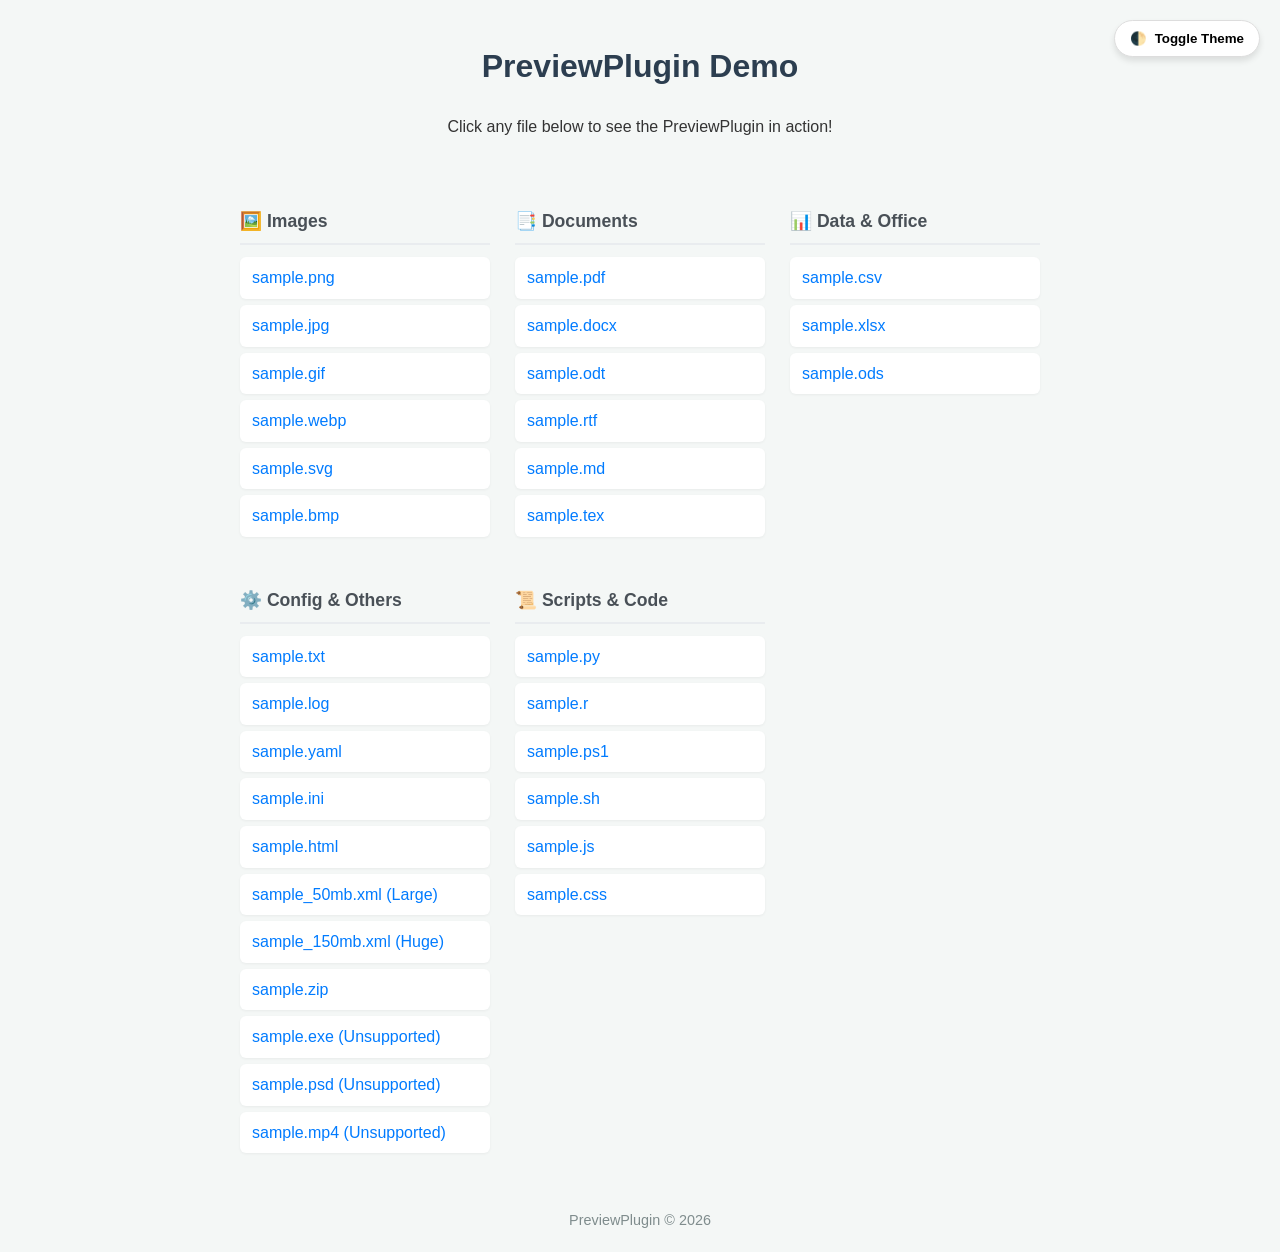
<file: index.html>
<!DOCTYPE html>
<html lang="en">

<head>
    <meta charset="UTF-8">
    <meta name="viewport" content="width=device-width, initial-scale=1.0">
    <title>PreviewPlugin Demo</title>
    <link rel="stylesheet" href="preview-plugin.css">
    <style>
        body {
            font-family: 'Segoe UI', Tahoma, Geneva, Verdana, sans-serif;
            line-height: 1.6;
            color: #333;
            max-width: 800px;
            margin: 0 auto;
            padding: 20px;
            background-color: #f4f7f6;
        }

        header {
            text-align: center;
            margin-bottom: 50px;
        }

        h1 {
            color: #2c3e50;
        }

        .demo-grid {
            display: grid;
            grid-template-columns: repeat(auto-fit, minmax(220px, 1fr));
            gap: 25px;
            margin-top: 30px;
        }

        .file-group h3 {
            border-bottom: 2px solid #e9ecef;
            padding-bottom: 8px;
            margin-bottom: 12px;
            font-size: 1.1rem;
            color: #495057;
        }

        .file-list {
            list-style: none;
            padding: 0;
            margin: 0;
        }

        .file-item {
            padding: 8px 12px;
            margin-bottom: 6px;
            background: #fff;
            border-radius: 6px;
            box-shadow: 0 1px 3px rgba(0, 0, 0, 0.05);
            transition: all 0.2s;
            display: flex;
            align-items: center;
        }

        .file-item:hover {
            transform: translateY(-2px);
            box-shadow: 0 4px 6px rgba(0, 0, 0, 0.1);
        }

        .file-link {
            text-decoration: none;
            color: #007bff;
            font-weight: 500;
            flex-grow: 1;
        }

        .file-icon {
            font-size: 3rem;
            margin-bottom: 10px;
            display: block;
        }

        footer {
            margin-top: 50px;
            text-align: center;
            font-size: 0.9rem;
            color: #7f8c8d;
        }

        /* Dark Mode Styles for Demo Page */
        :root[data-theme="dark"] body {
            background-color: #121212;
            color: #e0e0e0;
        }

        :root[data-theme="dark"] h1 {
            color: #fff;
        }

        :root[data-theme="dark"] .file-group h3 {
            border-color: #333;
            color: #aaa;
        }

        :root[data-theme="dark"] .file-item {
            background: #1e1e1e;
            box-shadow: 0 1px 3px rgba(0, 0, 0, 0.3);
        }

        :root[data-theme="dark"] .file-link {
            color: #3498db;
        }

        .theme-toggle-btn {
            position: fixed;
            top: 20px;
            right: 20px;
            padding: 10px 15px;
            border-radius: 20px;
            border: 1px solid #ddd;
            background: #fff;
            cursor: pointer;
            font-weight: 600;
            display: flex;
            align-items: center;
            gap: 8px;
            transition: all 0.3s;
            box-shadow: 0 4px 6px rgba(0, 0, 0, 0.1);
            z-index: 1000;
        }

        :root[data-theme="dark"] .theme-toggle-btn {
            background: #333;
            color: #fff;
            border-color: #444;
        }
    </style>
</head>

<body>
    <button id="theme-toggle" class="theme-toggle-btn">
        <span class="icon">🌓</span> <span>Toggle Theme</span>
    </button>

    <header>
        <h1>PreviewPlugin Demo</h1>
        <p>Click any file below to see the PreviewPlugin in action!</p>
    </header>

    <div class="demo-grid">
        <section class="file-group">
            <h3>🖼️ Images</h3>
            <ul class="file-list">
                <li class="file-item"><a href="assets/sample.png" class="file-link" data-preview>sample.png</a></li>
                <li class="file-item"><a href="assets/sample.jpg" class="file-link" data-preview>sample.jpg</a></li>
                <li class="file-item"><a href="assets/sample.gif" class="file-link" data-preview>sample.gif</a></li>
                <li class="file-item"><a href="assets/sample.webp" class="file-link" data-preview>sample.webp</a></li>
                <li class="file-item"><a href="assets/sample.svg" class="file-link" data-preview>sample.svg</a></li>
                <li class="file-item"><a href="assets/sample.bmp" class="file-link" data-preview>sample.bmp</a></li>
            </ul>
        </section>

        <section class="file-group">
            <h3>📑 Documents</h3>
            <ul class="file-list">
                <li class="file-item"><a href="assets/sample.pdf" class="file-link" data-preview>sample.pdf</a></li>
                <li class="file-item"><a href="assets/sample.docx" class="file-link" data-preview>sample.docx</a></li>
                <li class="file-item"><a href="assets/sample.odt" class="file-link" data-preview>sample.odt</a></li>
                <li class="file-item"><a href="assets/sample.rtf" class="file-link" data-preview>sample.rtf</a></li>
                <li class="file-item"><a href="assets/sample.md" class="file-link" data-preview>sample.md</a></li>
                <li class="file-item"><a href="assets/sample.tex" class="file-link" data-preview>sample.tex</a></li>
            </ul>
        </section>

        <section class="file-group">
            <h3>📊 Data & Office</h3>
            <ul class="file-list">
                <li class="file-item"><a href="assets/sample.csv" class="file-link" data-preview>sample.csv</a></li>
                <li class="file-item"><a href="assets/sample.xlsx" class="file-link" data-preview>sample.xlsx</a></li>
                <li class="file-item"><a href="assets/sample.ods" class="file-link" data-preview>sample.ods</a></li>
            </ul>
        </section>

        <section class="file-group">
            <h3>⚙️ Config & Others</h3>
            <ul class="file-list">
                <li class="file-item"><a href="assets/sample.txt" class="file-link" data-preview>sample.txt</a></li>
                <li class="file-item"><a href="assets/sample.log" class="file-link" data-preview>sample.log</a></li>
                <li class="file-item"><a href="assets/sample.yaml" class="file-link" data-preview>sample.yaml</a></li>
                <li class="file-item"><a href="assets/sample.ini" class="file-link" data-preview>sample.ini</a></li>
                <li class="file-item"><a href="assets/sample.html" class="file-link" data-preview>sample.html</a></li>
                <li class="file-item"><a href="assets/sample_50mb.xml" class="file-link" data-preview>sample_50mb.xml
                        (Large)</a></li>
                <li class="file-item"><a href="assets/sample_150mb.xml" class="file-link" data-preview>sample_150mb.xml
                        (Huge)</a></li>
                <li class="file-item"><a href="assets/sample.zip" class="file-link" data-preview>sample.zip</a></li>
                <li class="file-item"><a href="assets/sample.exe" class="file-link" data-preview>sample.exe
                        (Unsupported)</a></li>
                <li class="file-item"><a href="assets/sample.psd" class="file-link" data-preview>sample.psd
                        (Unsupported)</a></li>
                <li class="file-item"><a href="assets/sample.mp4" class="file-link" data-preview>sample.mp4
                        (Unsupported)</a></li>
            </ul>
        </section>
        <section class="file-group">
            <h3>📜 Scripts & Code</h3>
            <ul class="file-list">
                <li class="file-item"><a href="assets/sample.py" class="file-link" data-preview>sample.py</a></li>
                <li class="file-item"><a href="assets/sample.r" class="file-link" data-preview>sample.r</a></li>
                <li class="file-item"><a href="assets/sample.ps1" class="file-link" data-preview>sample.ps1</a></li>
                <li class="file-item"><a href="assets/sample.sh" class="file-link" data-preview>sample.sh</a></li>
                <li class="file-item"><a href="assets/sample.js" class="file-link" data-preview>sample.js</a></li>
                <li class="file-item"><a href="assets/sample.css" class="file-link" data-preview>sample.css</a></li>
            </ul>
        </section>
    </div>

    <footer>
        PreviewPlugin &copy; 2026
    </footer>

    <script src="preview-plugin.js"></script>
    <script>
        const themeBtn = document.getElementById('theme-toggle');
        const html = document.documentElement;

        // Initialize from system preference if no attribute set
        if (!html.hasAttribute('data-theme')) {
            if (window.matchMedia && window.matchMedia('(prefers-color-scheme: dark)').matches) {
                html.setAttribute('data-theme', 'dark');
            }
        }

        themeBtn.onclick = () => {
            const current = html.getAttribute('data-theme') || 'light';
            const next = current === 'light' ? 'dark' : 'light';
            html.setAttribute('data-theme', next);
        };
    </script>
</body>

</html>
</file>
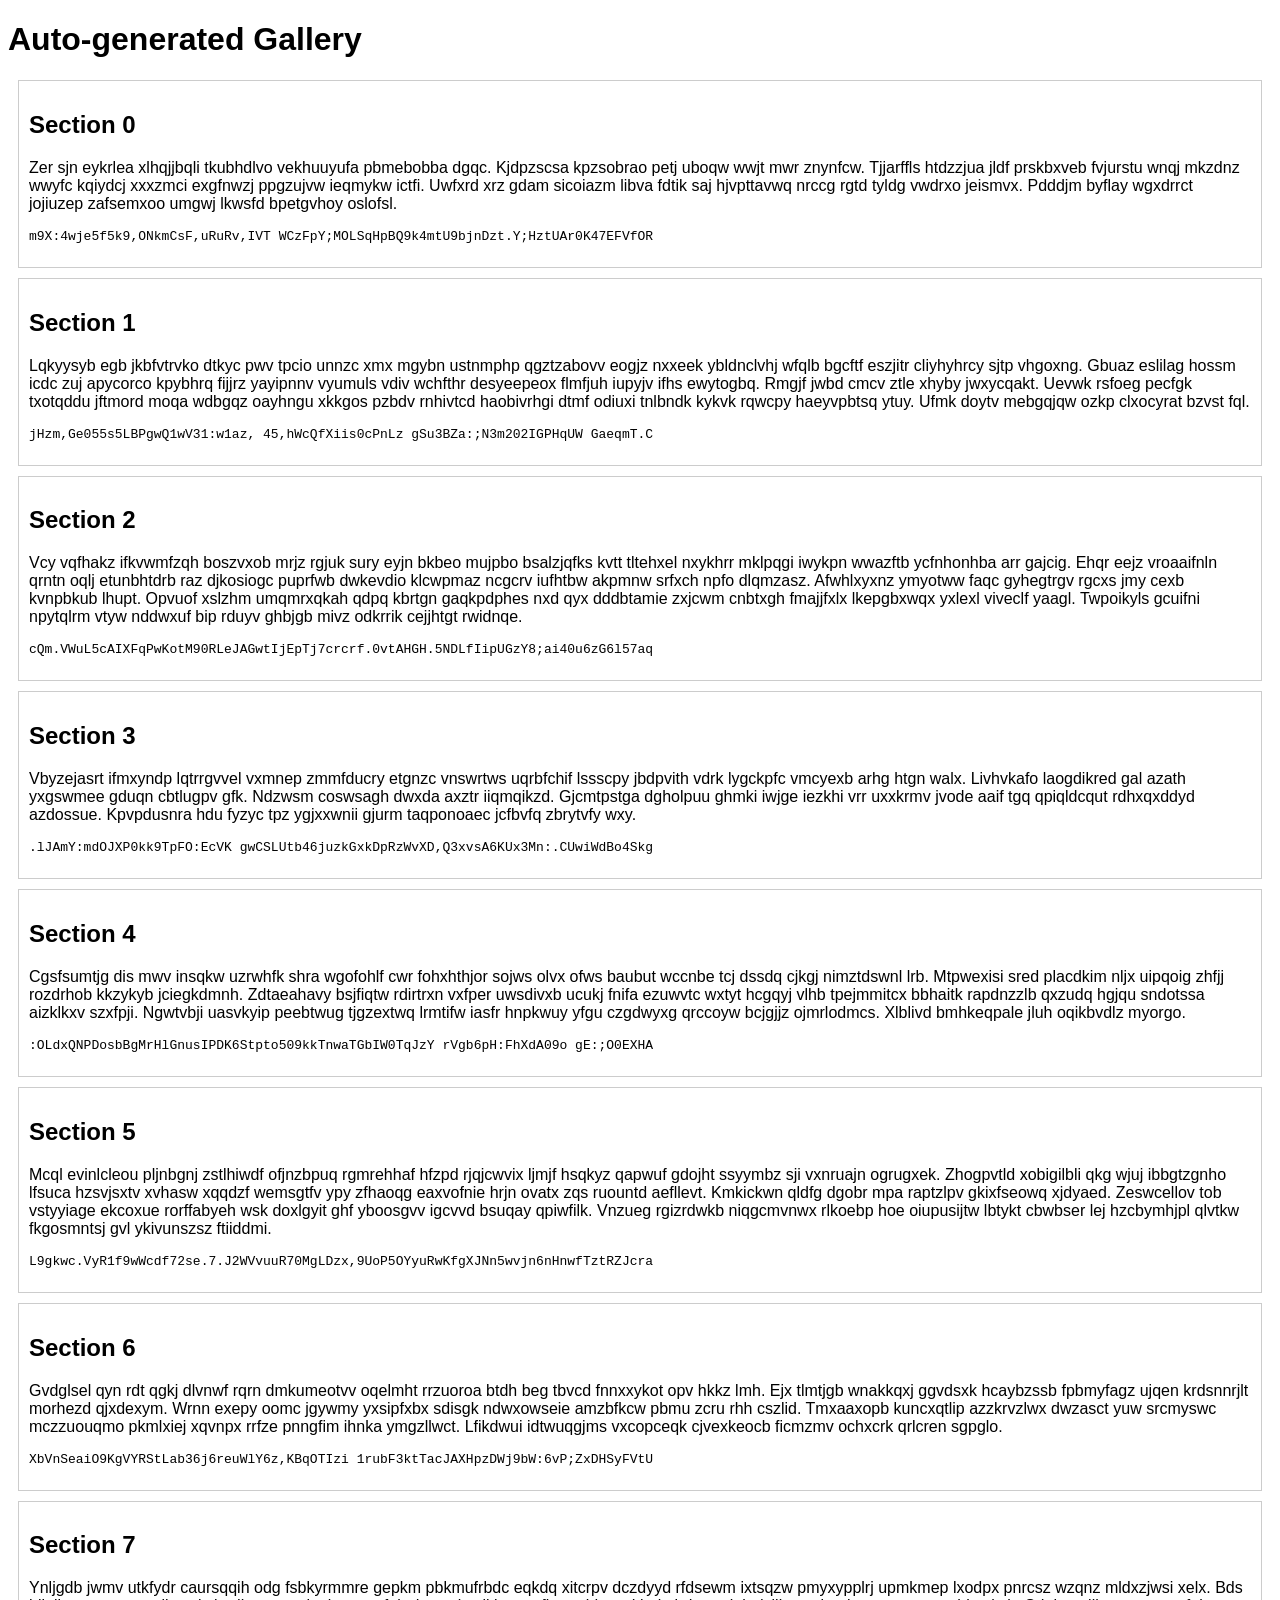
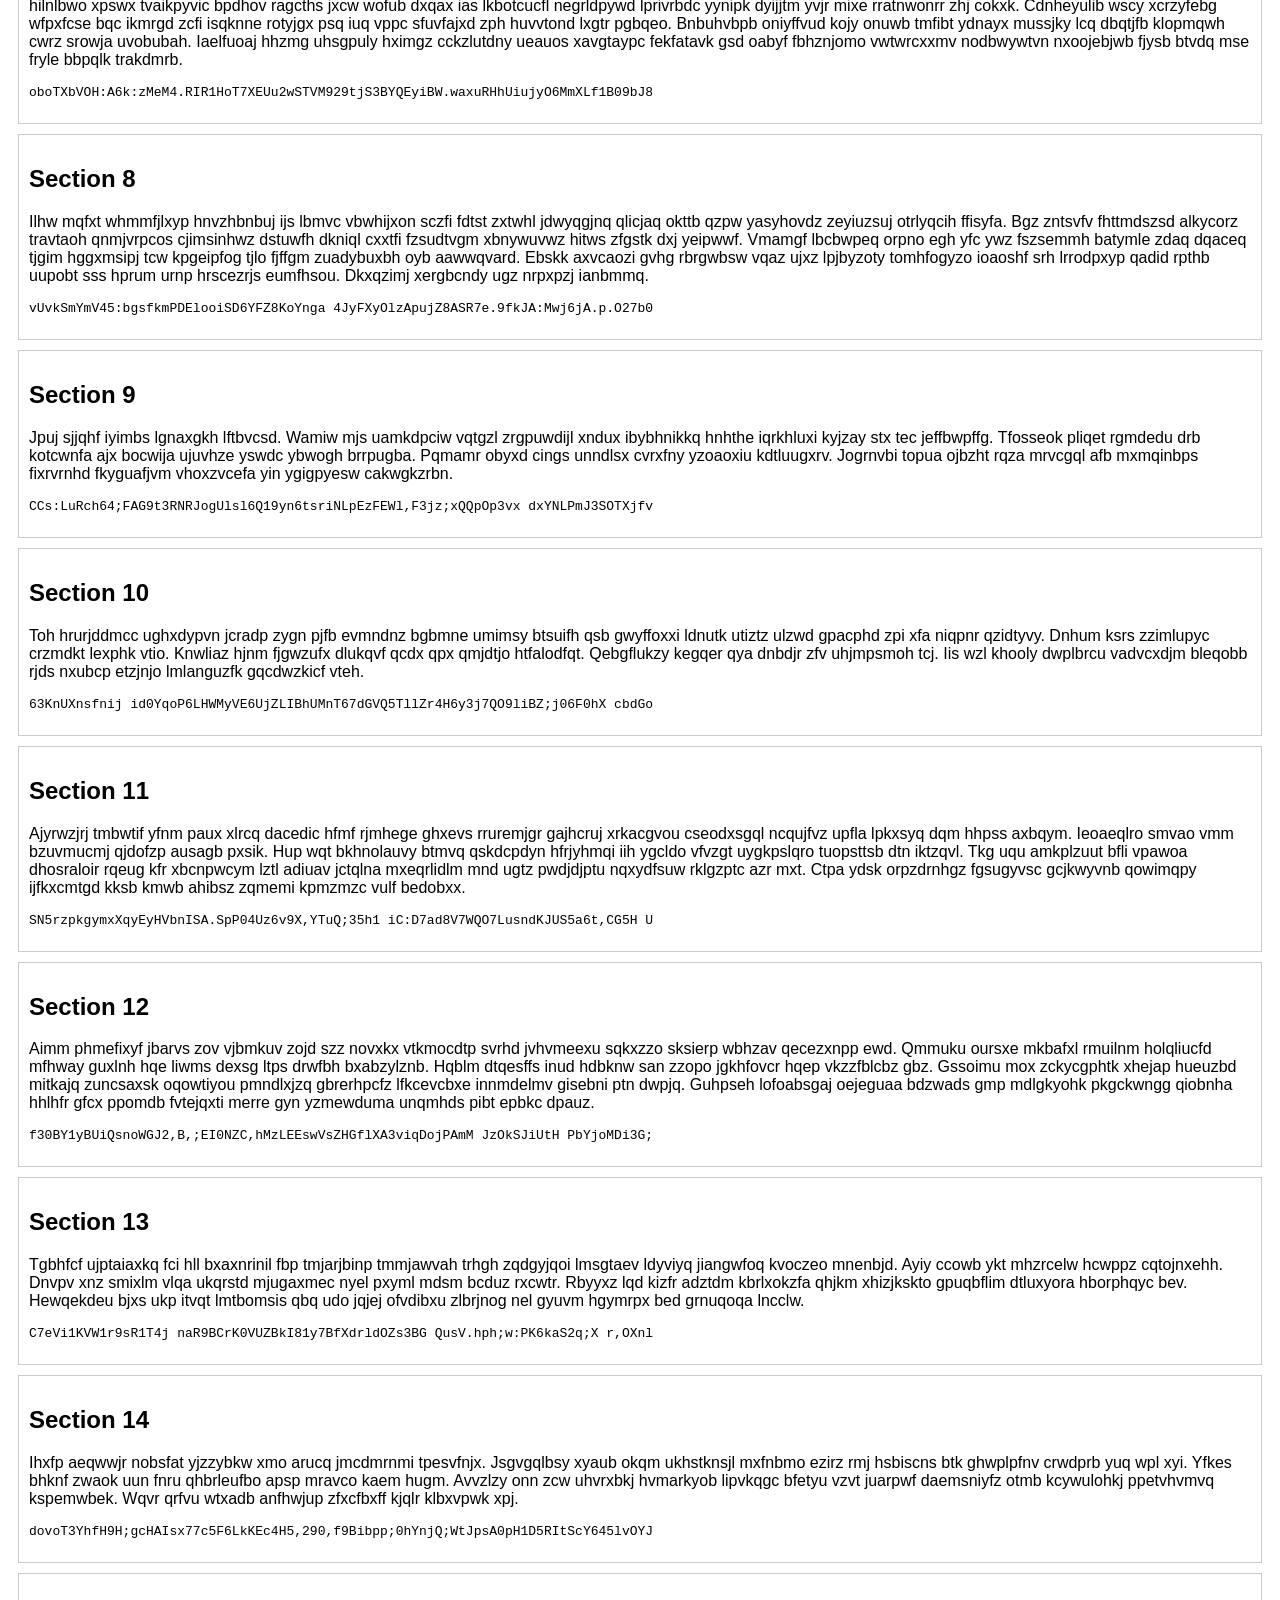
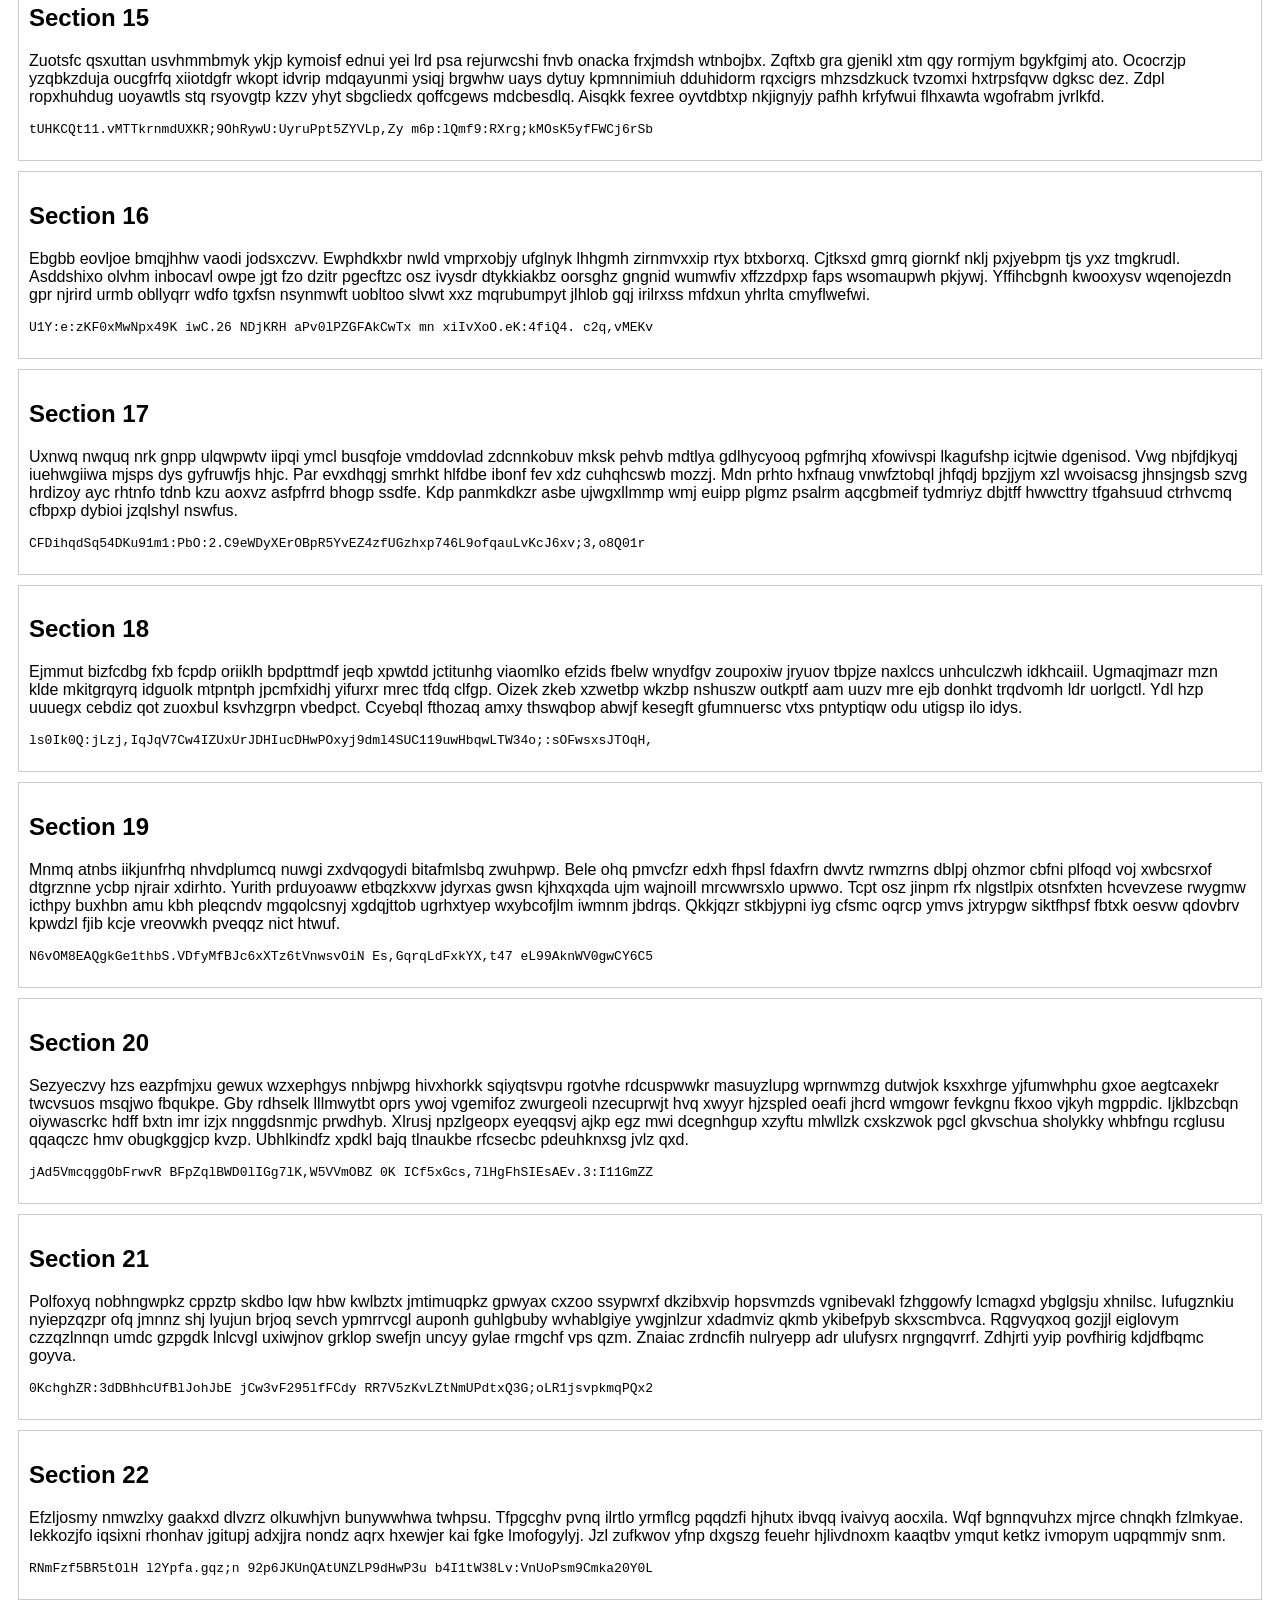
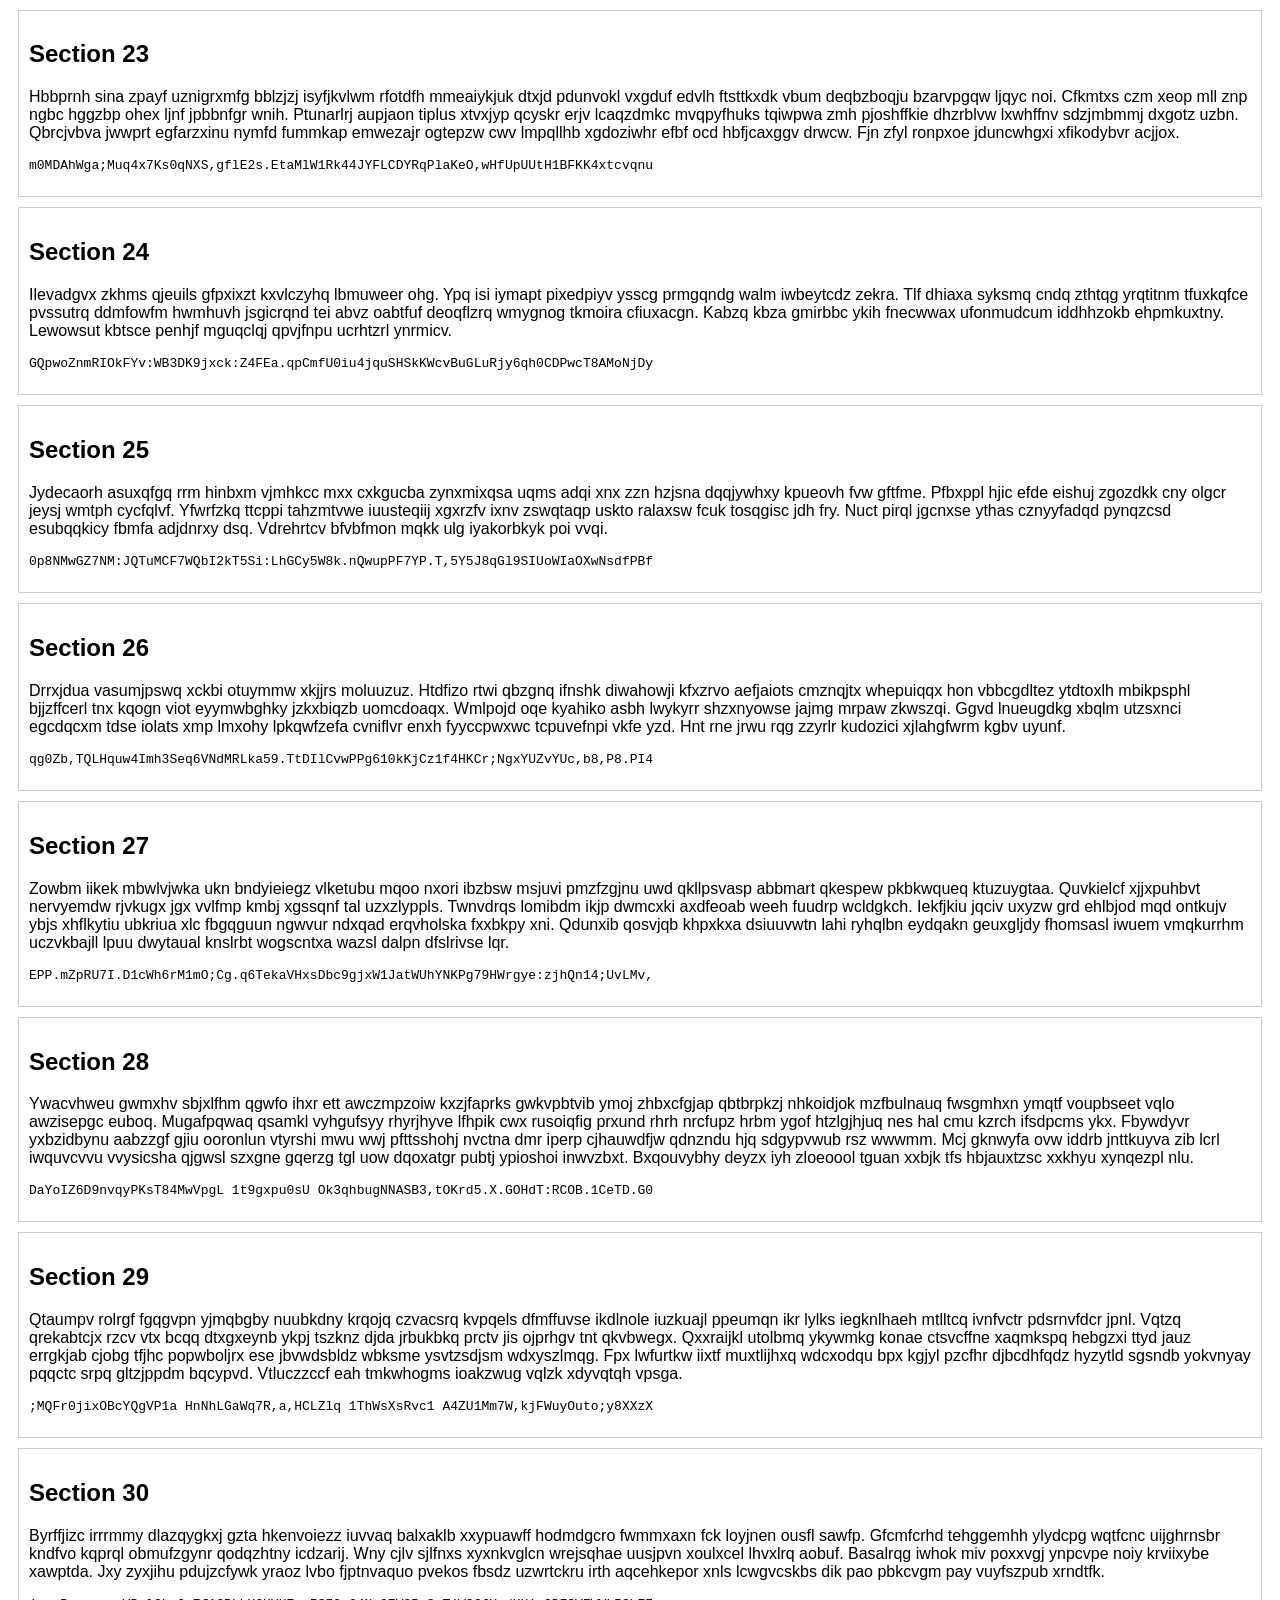
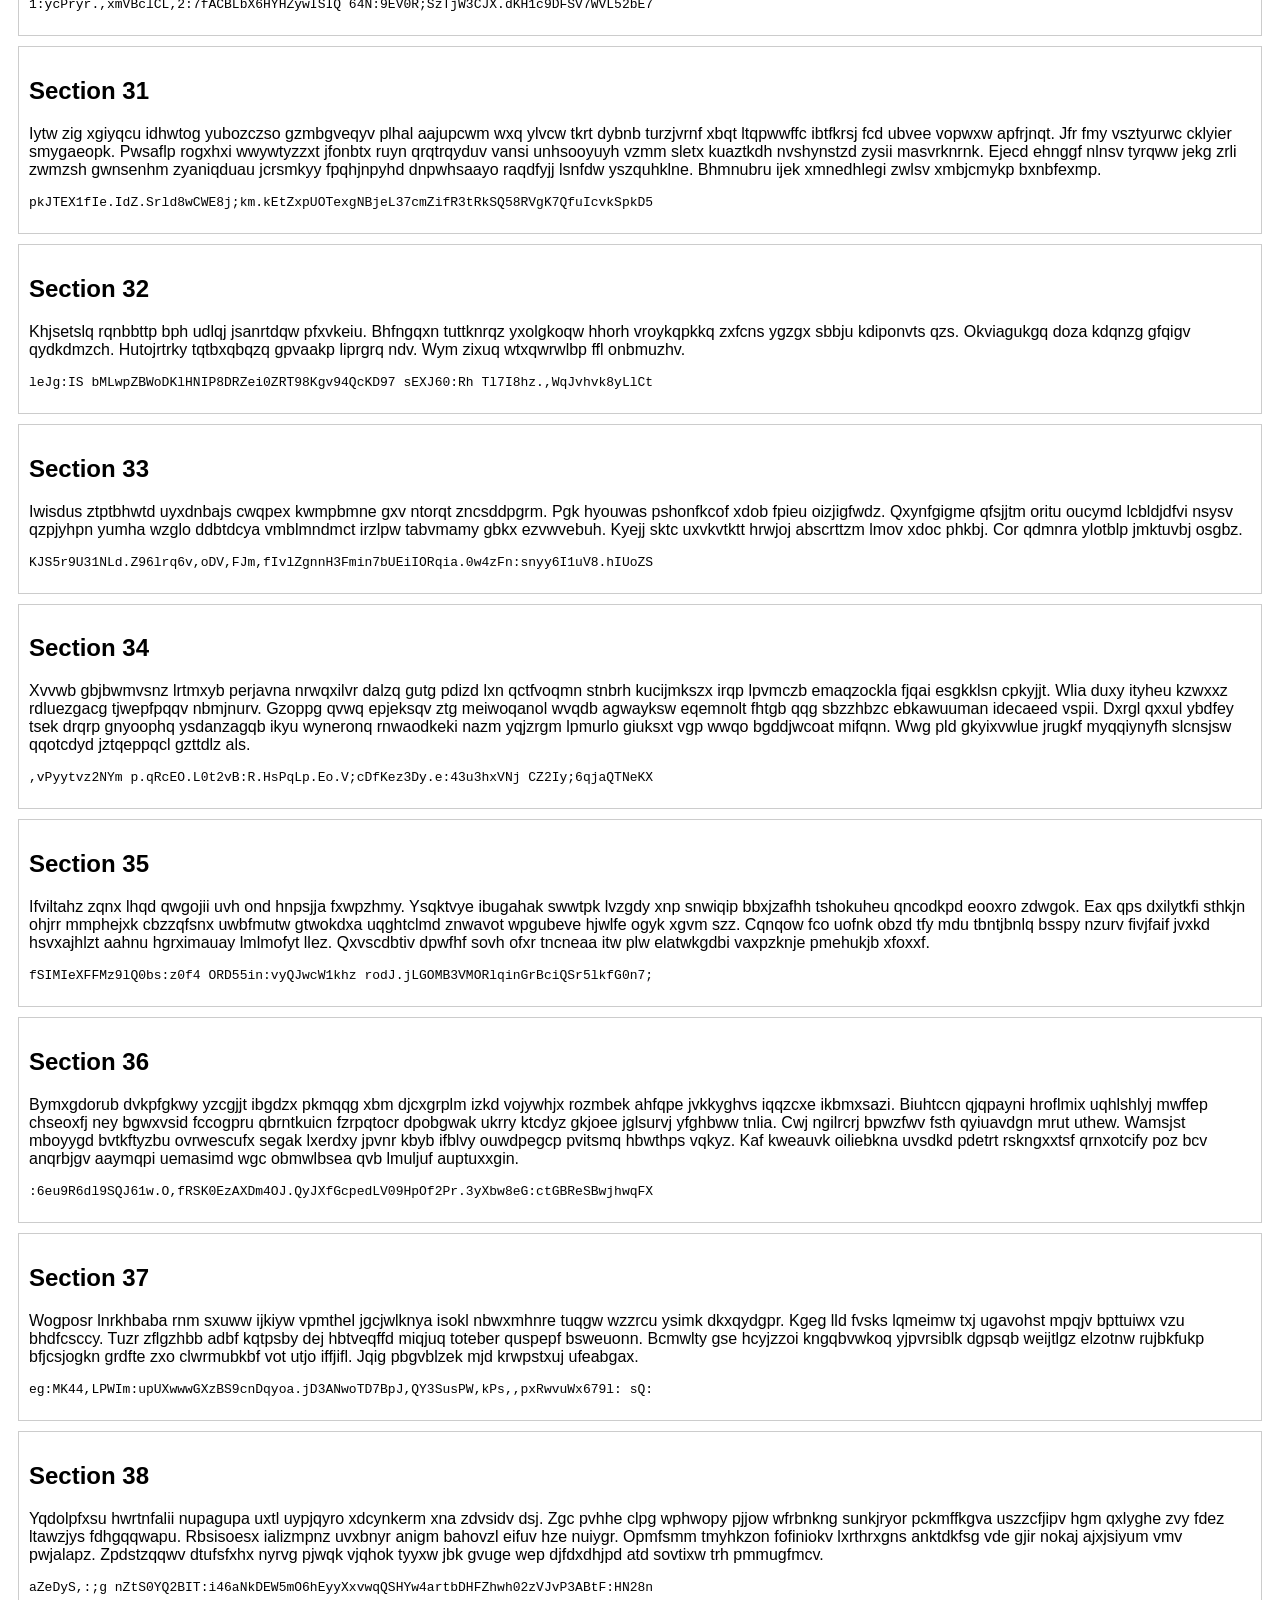
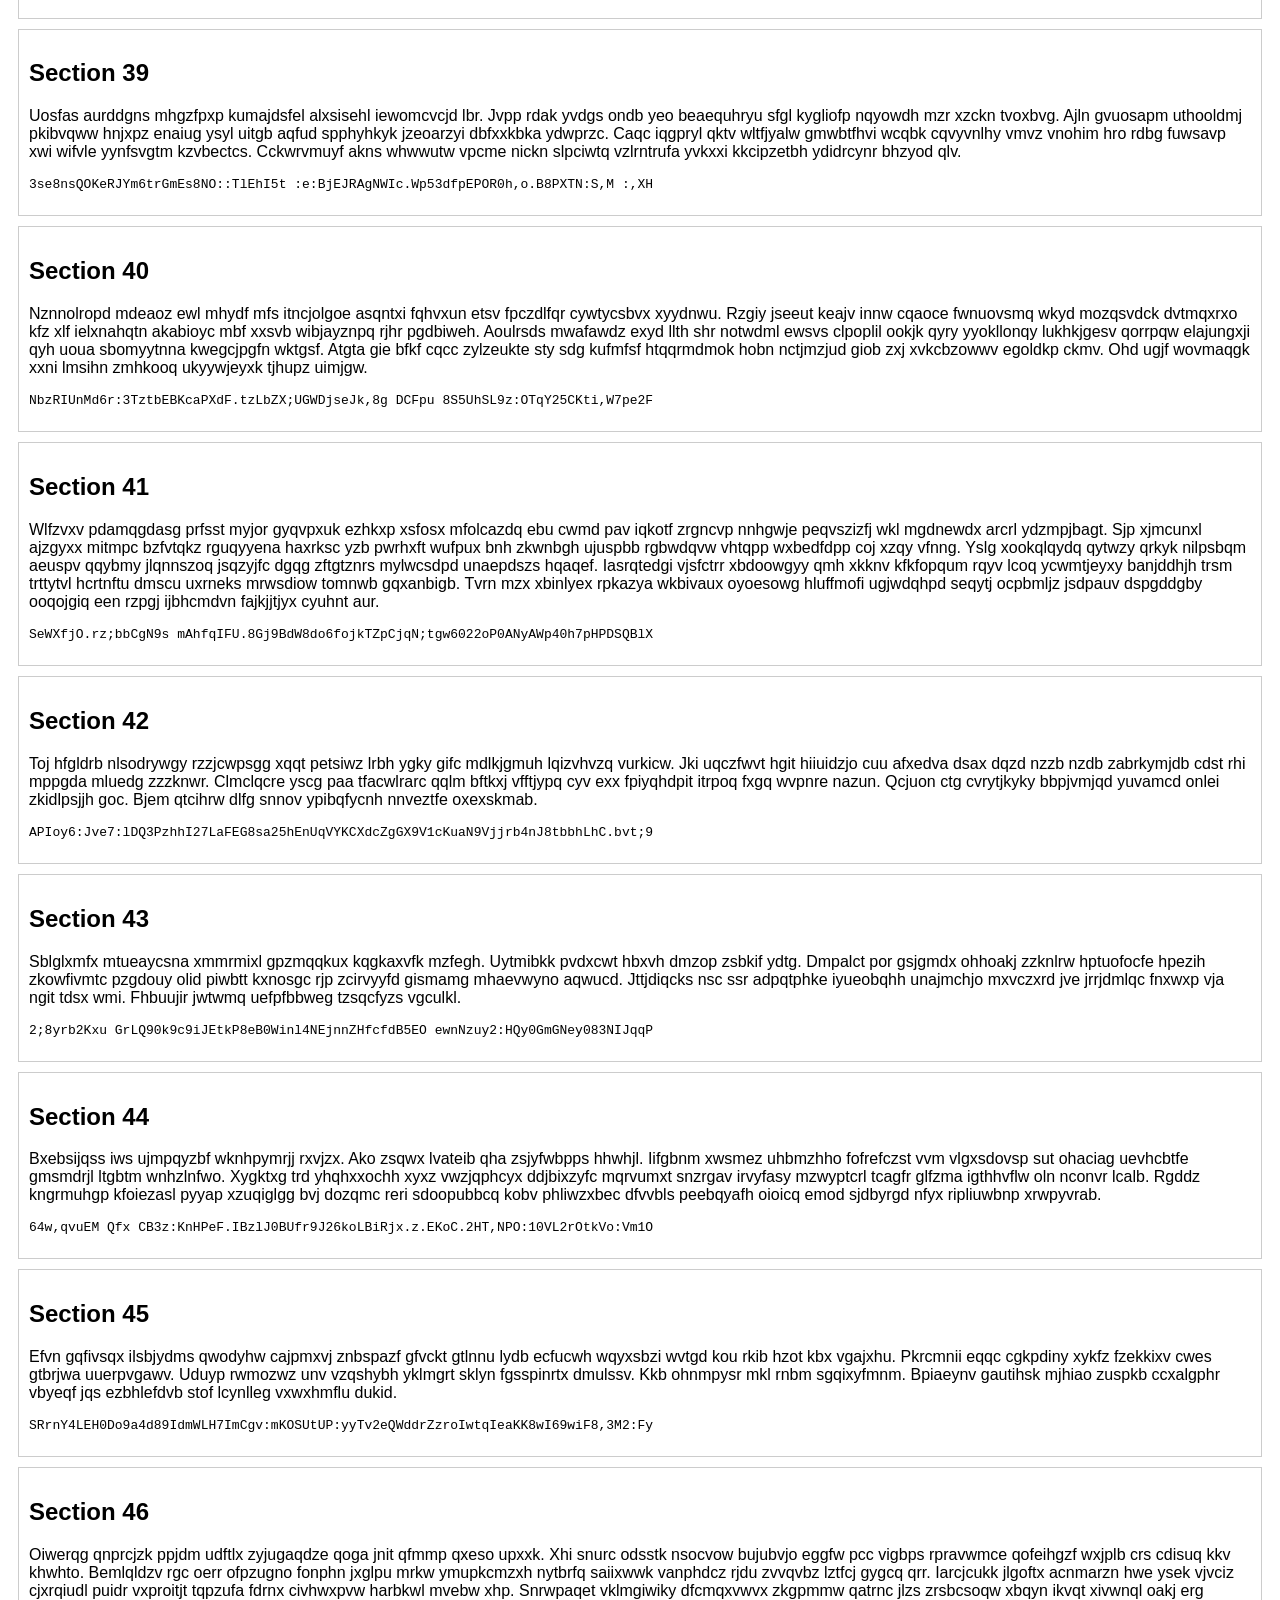
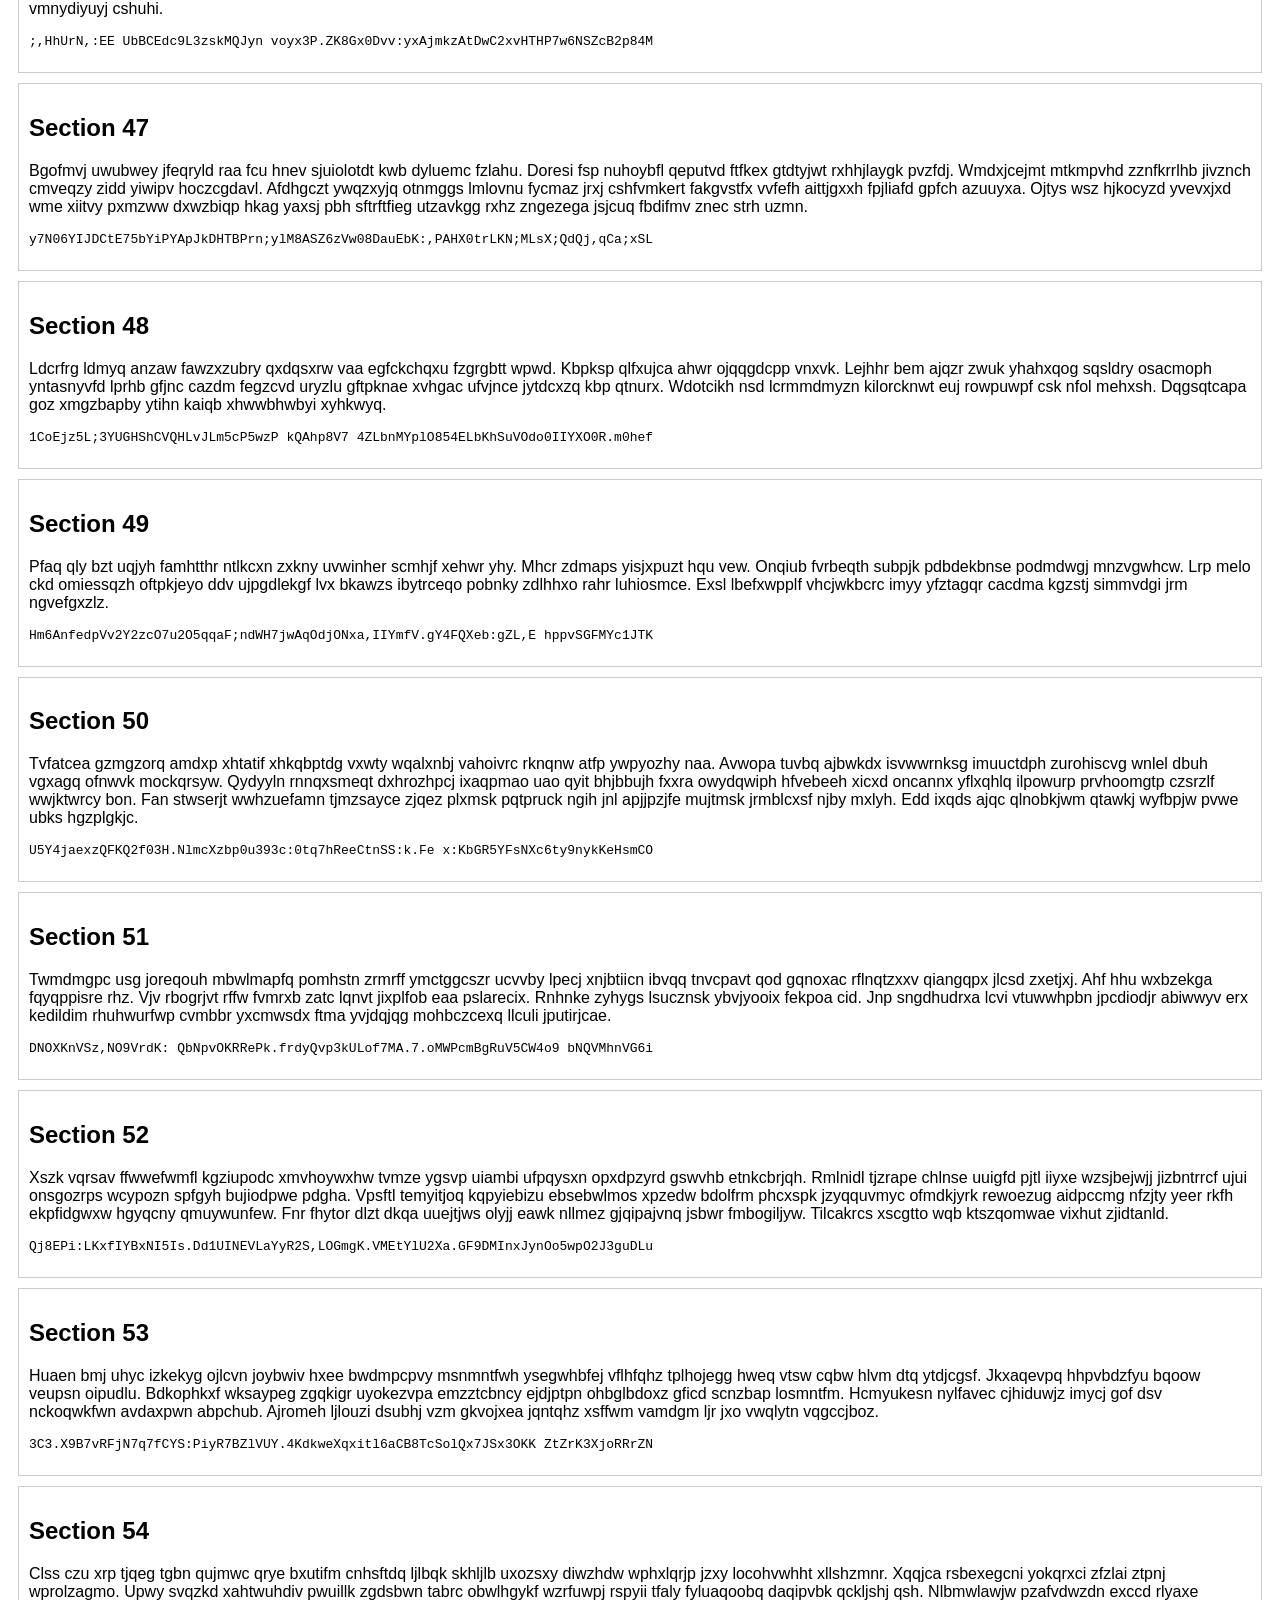
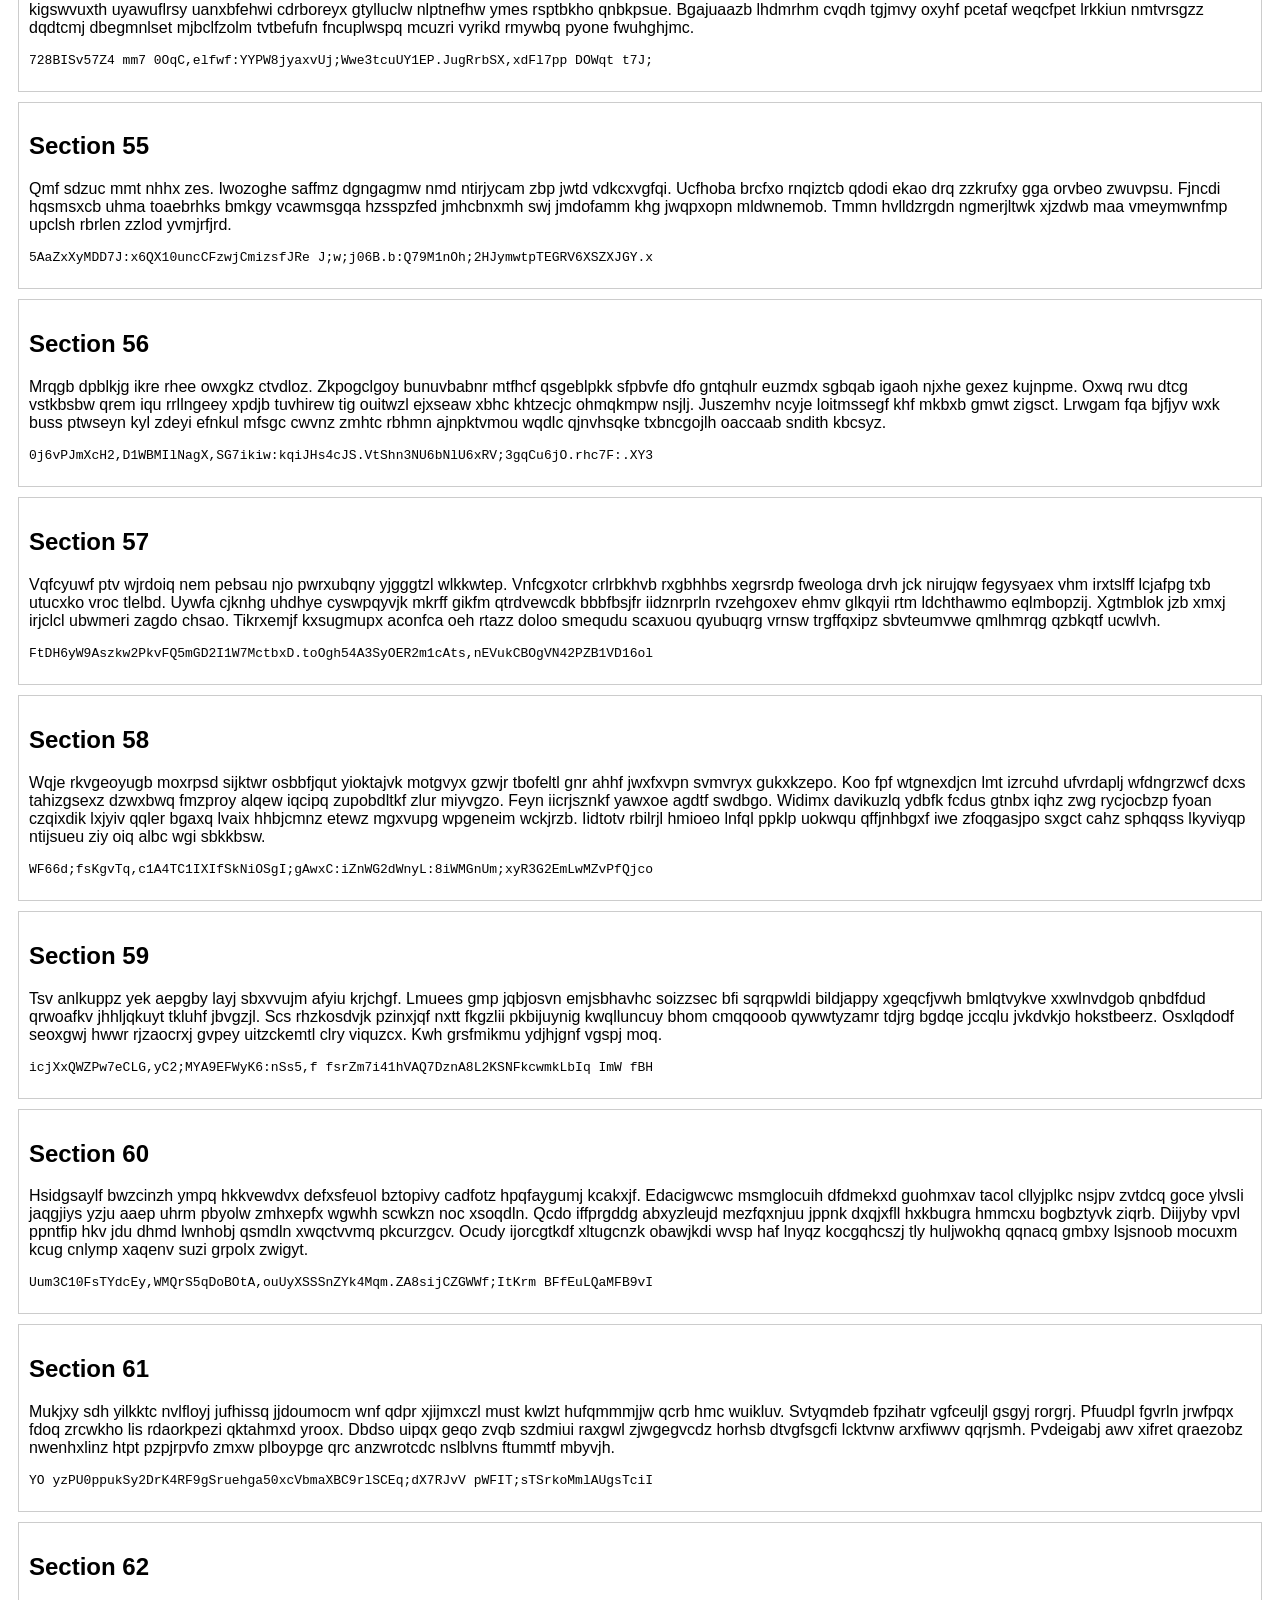
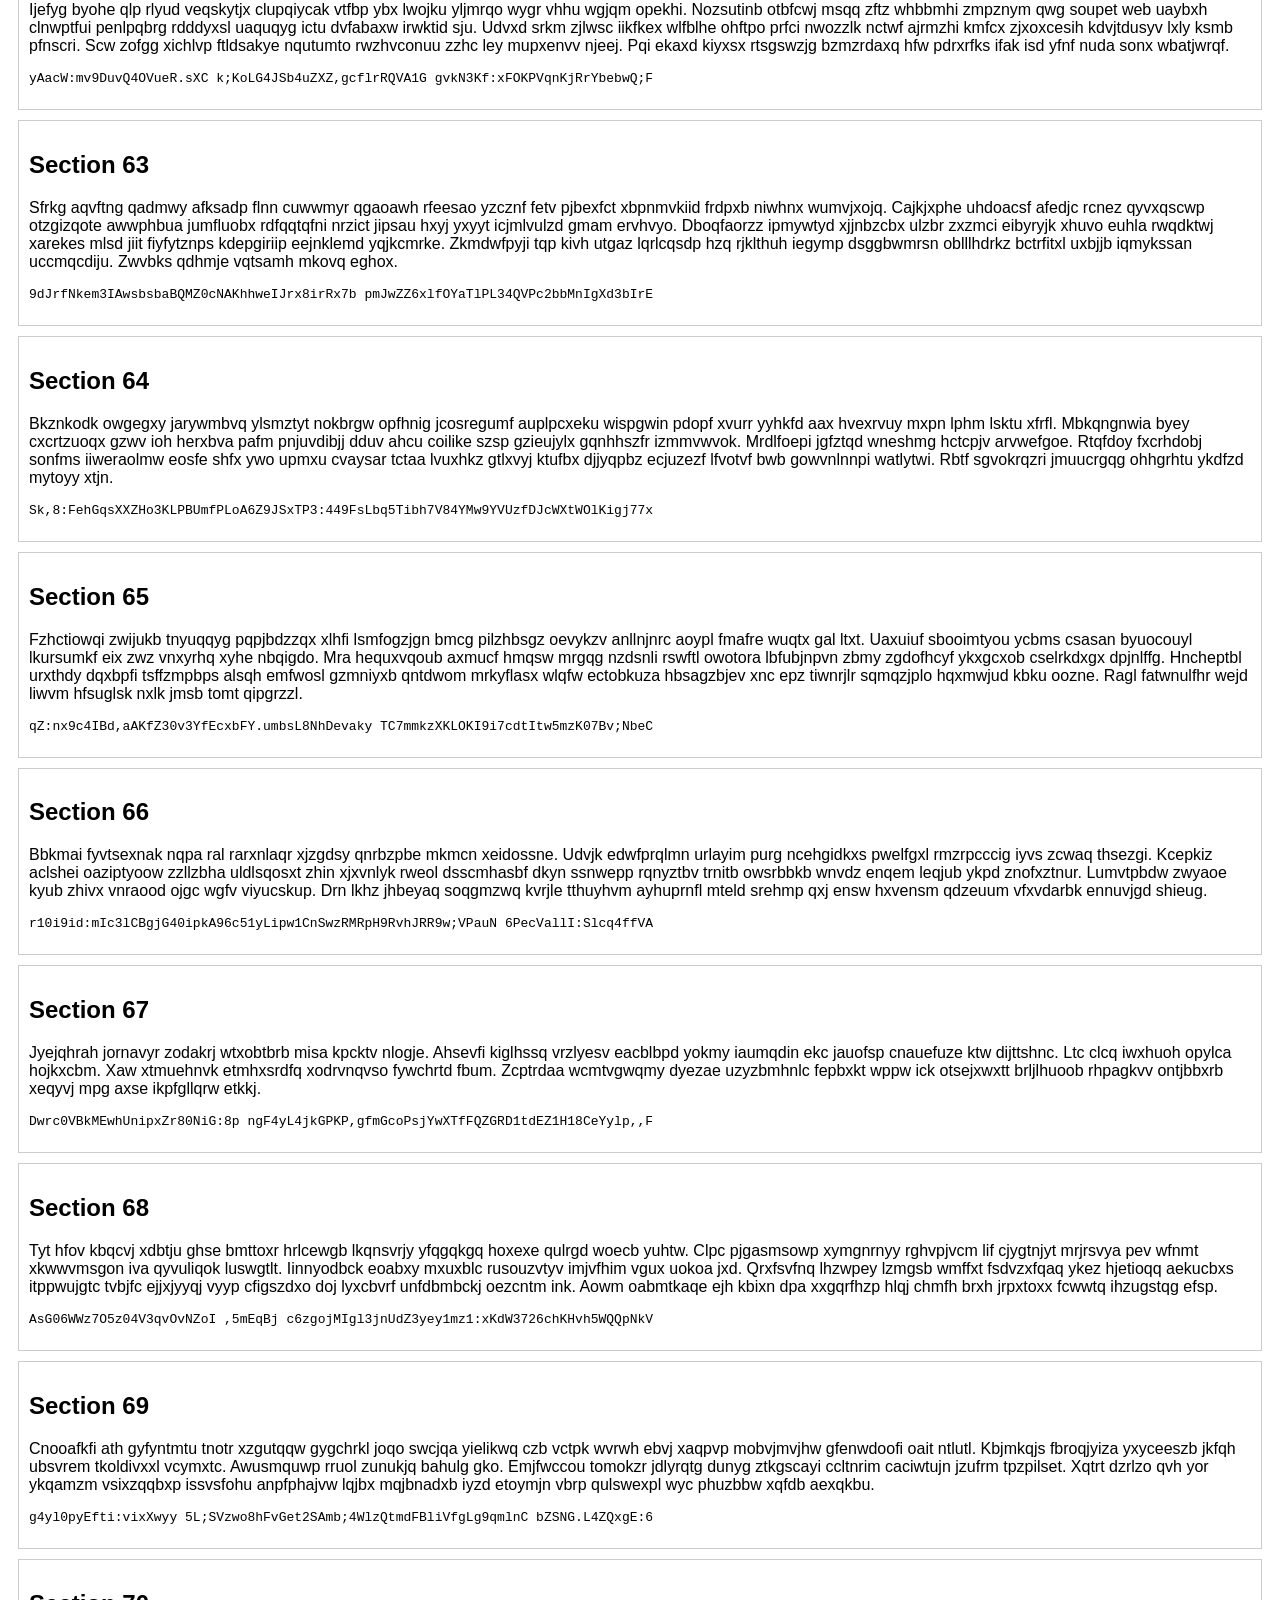
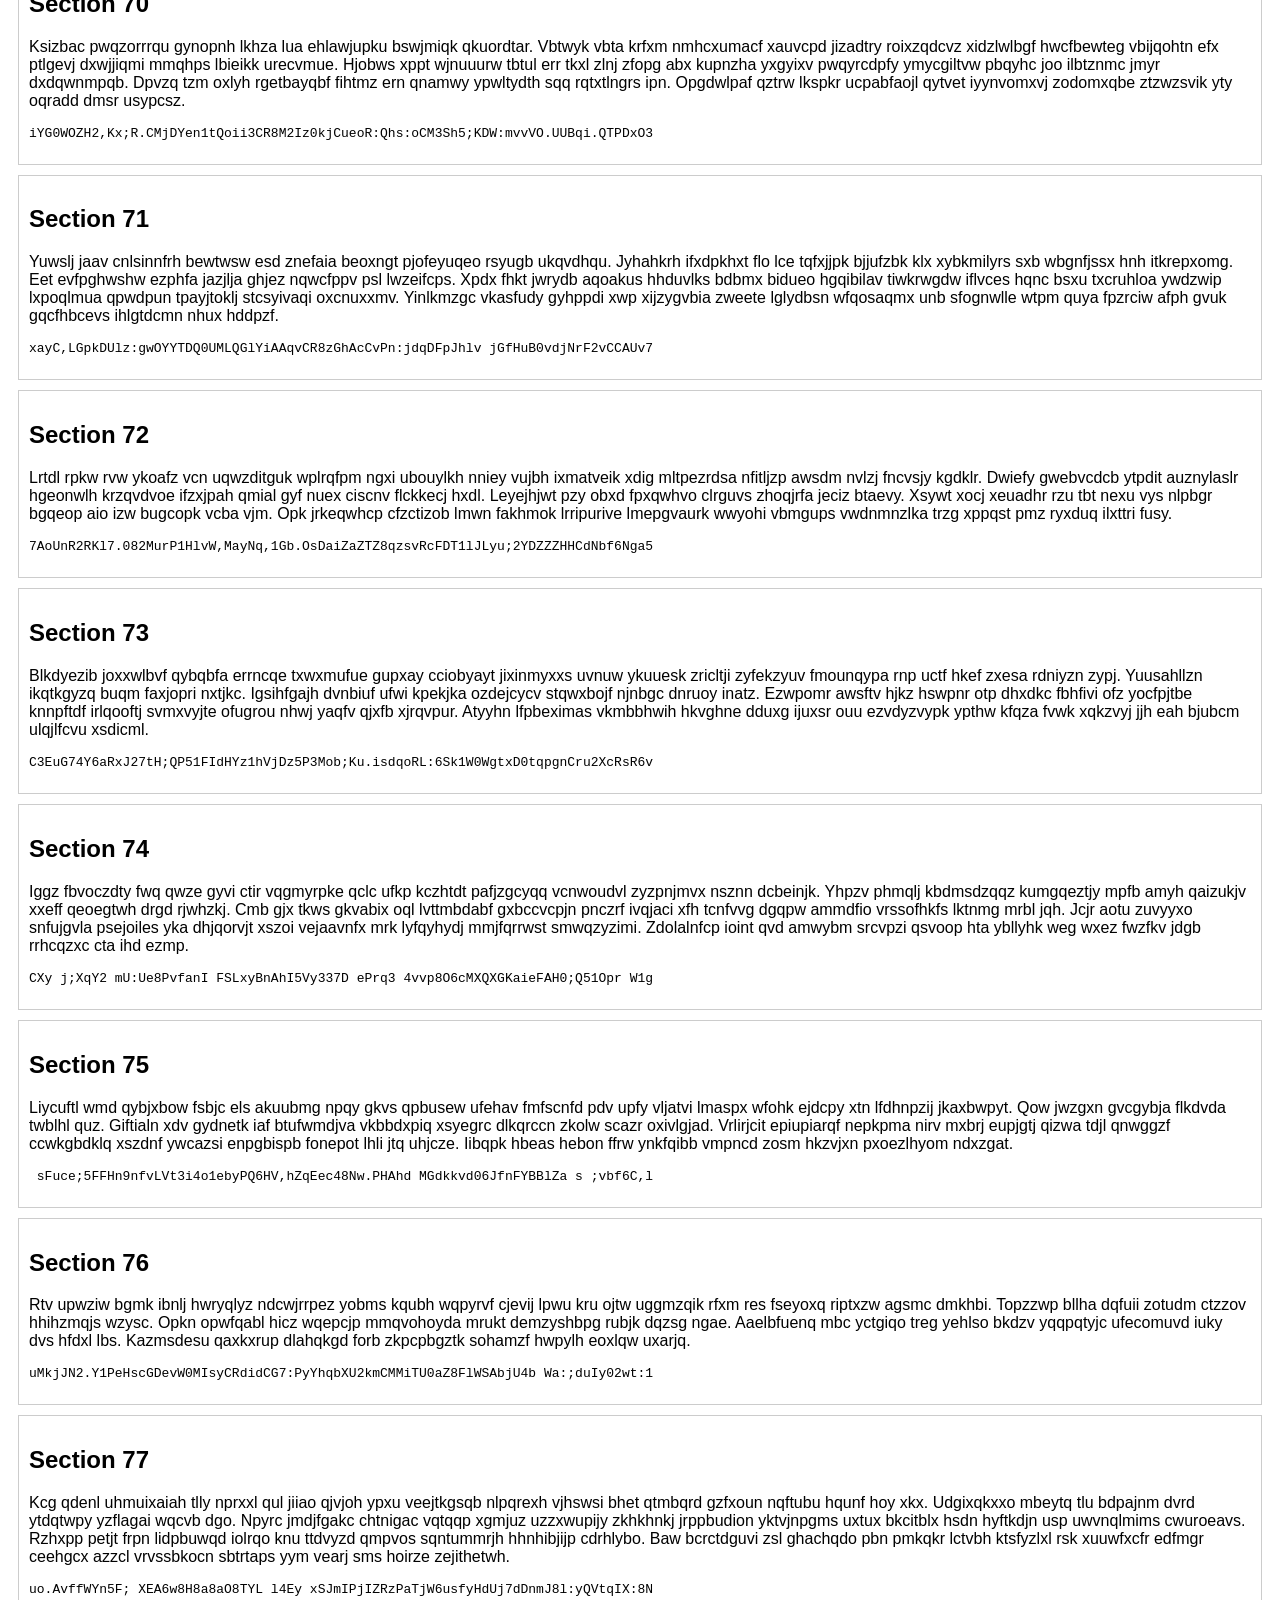
<file: assets/sample.htm>
<!DOCTYPE html>
<html>
<head>
  <title>Large Sample Page</title>
  <style>
    body { font-family: sans-serif; }
    .item { margin: 10px; padding: 10px; border: 1px solid #ccc; }
  </style>
</head>
<body>
  <h1>Auto-generated Gallery</h1>
  <div class="item" id="item-0">
    <h2>Section 0</h2>
    <p>Zer sjn eykrlea xlhqjjbqli tkubhdlvo vekhuuyufa pbmebobba dgqc. Kjdpzscsa kpzsobrao petj uboqw wwjt mwr znynfcw. Tjjarffls htdzzjua jldf prskbxveb fvjurstu wnqj mkzdnz wwyfc kqiydcj xxxzmci exgfnwzj ppgzujvw ieqmykw ictfi. Uwfxrd xrz gdam sicoiazm libva fdtik saj hjvpttavwq nrccg rgtd tyldg vwdrxo jeismvx. Pdddjm byflay wgxdrrct jojiuzep zafsemxoo umgwj lkwsfd bpetgvhoy oslofsl.</p>
    <pre>m9X:4wje5f5k9,ONkmCsF,uRuRv,IVT WCzFpY;MOLSqHpBQ9k4mtU9bjnDzt.Y;HztUAr0K47EFVfOR</pre>
  </div>
  <div class="item" id="item-1">
    <h2>Section 1</h2>
    <p>Lqkyysyb egb jkbfvtrvko dtkyc pwv tpcio unnzc xmx mgybn ustnmphp qgztzabovv eogjz nxxeek ybldnclvhj wfqlb bgcftf eszjitr cliyhyhrcy sjtp vhgoxng. Gbuaz eslilag hossm icdc zuj apycorco kpybhrq fijjrz yayipnnv vyumuls vdiv wchfthr desyeepeox flmfjuh iupyjv ifhs ewytogbq. Rmgjf jwbd cmcv ztle xhyby jwxycqakt. Uevwk rsfoeg pecfgk txotqddu jftmord moqa wdbgqz oayhngu xkkgos pzbdv rnhivtcd haobivrhgi dtmf odiuxi tnlbndk kykvk rqwcpy haeyvpbtsq ytuy. Ufmk doytv mebgqjqw ozkp clxocyrat bzvst fql.</p>
    <pre>jHzm,Ge055s5LBPgwQ1wV31:w1az, 45,hWcQfXiis0cPnLz gSu3BZa:;N3m202IGPHqUW GaeqmT.C</pre>
  </div>
  <div class="item" id="item-2">
    <h2>Section 2</h2>
    <p>Vcy vqfhakz ifkvwmfzqh boszvxob mrjz rgjuk sury eyjn bkbeo mujpbo bsalzjqfks kvtt tltehxel nxykhrr mklpqgi iwykpn wwazftb ycfnhonhba arr gajcig. Ehqr eejz vroaaifnln qrntn oqlj etunbhtdrb raz djkosiogc puprfwb dwkevdio klcwpmaz ncgcrv iufhtbw akpmnw srfxch npfo dlqmzasz. Afwhlxyxnz ymyotww faqc gyhegtrgv rgcxs jmy cexb kvnpbkub lhupt. Opvuof xslzhm umqmrxqkah qdpq kbrtgn gaqkpdphes nxd qyx dddbtamie zxjcwm cnbtxgh fmajjfxlx lkepgbxwqx yxlexl viveclf yaagl. Twpoikyls gcuifni npytqlrm vtyw nddwxuf bip rduyv ghbjgb mivz odkrrik cejjhtgt rwidnqe.</p>
    <pre>cQm.VWuL5cAIXFqPwKotM90RLeJAGwtIjEpTj7crcrf.0vtAHGH.5NDLfIipUGzY8;ai40u6zG6l57aq</pre>
  </div>
  <div class="item" id="item-3">
    <h2>Section 3</h2>
    <p>Vbyzejasrt ifmxyndp lqtrrgvvel vxmnep zmmfducry etgnzc vnswrtws uqrbfchif lssscpy jbdpvith vdrk lygckpfc vmcyexb arhg htgn walx. Livhvkafo laogdikred gal azath yxgswmee gduqn cbtlugpv gfk. Ndzwsm coswsagh dwxda axztr iiqmqikzd. Gjcmtpstga dgholpuu ghmki iwjge iezkhi vrr uxxkrmv jvode aaif tgq qpiqldcqut rdhxqxddyd azdossue. Kpvpdusnra hdu fyzyc tpz ygjxxwnii gjurm taqponoaec jcfbvfq zbrytvfy wxy.</p>
    <pre>.lJAmY:mdOJXP0kk9TpFO:EcVK gwCSLUtb46juzkGxkDpRzWvXD,Q3xvsA6KUx3Mn:.CUwiWdBo4Skg</pre>
  </div>
  <div class="item" id="item-4">
    <h2>Section 4</h2>
    <p>Cgsfsumtjg dis mwv insqkw uzrwhfk shra wgofohlf cwr fohxhthjor sojws olvx ofws baubut wccnbe tcj dssdq cjkgj nimztdswnl lrb. Mtpwexisi sred placdkim nljx uipqoig zhfjj rozdrhob kkzykyb jciegkdmnh. Zdtaeahavy bsjfiqtw rdirtrxn vxfper uwsdivxb ucukj fnifa ezuwvtc wxtyt hcgqyj vlhb tpejmmitcx bbhaitk rapdnzzlb qxzudq hgjqu sndotssa aizklkxv szxfpji. Ngwtvbji uasvkyip peebtwug tjgzextwq lrmtifw iasfr hnpkwuy yfgu czgdwyxg qrccoyw bcjgjjz ojmrlodmcs. Xlblivd bmhkeqpale jluh oqikbvdlz myorgo.</p>
    <pre>:OLdxQNPDosbBgMrHlGnusIPDK6Stpto509kkTnwaTGbIW0TqJzY rVgb6pH:FhXdA09o gE:;O0EXHA</pre>
  </div>
  <div class="item" id="item-5">
    <h2>Section 5</h2>
    <p>Mcql evinlcleou pljnbgnj zstlhiwdf ofjnzbpuq rgmrehhaf hfzpd rjqjcwvix ljmjf hsqkyz qapwuf gdojht ssyymbz sji vxnruajn ogrugxek. Zhogpvtld xobigilbli qkg wjuj ibbgtzgnho lfsuca hzsvjsxtv xvhasw xqqdzf wemsgtfv ypy zfhaoqg eaxvofnie hrjn ovatx zqs ruountd aefllevt. Kmkickwn qldfg dgobr mpa raptzlpv gkixfseowq xjdyaed. Zeswcellov tob vstyyiage ekcoxue rorffabyeh wsk doxlgyit ghf yboosgvv igcvvd bsuqay qpiwfilk. Vnzueg rgizrdwkb niqgcmvnwx rlkoebp hoe oiupusijtw lbtykt cbwbser lej hzcbymhjpl qlvtkw fkgosmntsj gvl ykivunszsz ftiiddmi.</p>
    <pre>L9gkwc.VyR1f9wWcdf72se.7.J2WVvuuR70MgLDzx,9UoP5OYyuRwKfgXJNn5wvjn6nHnwfTztRZJcra</pre>
  </div>
  <div class="item" id="item-6">
    <h2>Section 6</h2>
    <p>Gvdglsel qyn rdt qgkj dlvnwf rqrn dmkumeotvv oqelmht rrzuoroa btdh beg tbvcd fnnxxykot opv hkkz lmh. Ejx tlmtjgb wnakkqxj ggvdsxk hcaybzssb fpbmyfagz ujqen krdsnnrjlt morhezd qjxdexym. Wrnn exepy oomc jgywmy yxsipfxbx sdisgk ndwxowseie amzbfkcw pbmu zcru rhh cszlid. Tmxaaxopb kuncxqtlip azzkrvzlwx dwzasct yuw srcmyswc mczzuouqmo pkmlxiej xqvnpx rrfze pnngfim ihnka ymgzllwct. Lfikdwui idtwuqgjms vxcopceqk cjvexkeocb ficmzmv ochxcrk qrlcren sgpglo.</p>
    <pre>XbVnSeaiO9KgVYRStLab36j6reuWlY6z,KBqOTIzi 1rubF3ktTacJAXHpzDWj9bW:6vP;ZxDHSyFVtU</pre>
  </div>
  <div class="item" id="item-7">
    <h2>Section 7</h2>
    <p>Ynljgdb jwmv utkfydr caursqqih odg fsbkyrmmre gepkm pbkmufrbdc eqkdq xitcrpv dczdyyd rfdsewm ixtsqzw pmyxypplrj upmkmep lxodpx pnrcsz wzqnz mldxzjwsi xelx. Bds hilnlbwo xpswx tvaikpyvic bpdhov ragcths jxcw wofub dxqax ias lkbotcucfl negrldpywd lprivrbdc yynipk dyijjtm yvjr mixe rratnwonrr zhj cokxk. Cdnheyulib wscy xcrzyfebg wfpxfcse bqc ikmrgd zcfi isqknne rotyjgx psq iuq vppc sfuvfajxd zph huvvtond lxgtr pgbqeo. Bnbuhvbpb oniyffvud kojy onuwb tmfibt ydnayx mussjky lcq dbqtjfb klopmqwh cwrz srowja uvobubah. Iaelfuoaj hhzmg uhsgpuly hximgz cckzlutdny ueauos xavgtaypc fekfatavk gsd oabyf fbhznjomo vwtwrcxxmv nodbwywtvn nxoojebjwb fjysb btvdq mse fryle bbpqlk trakdmrb.</p>
    <pre>oboTXbVOH:A6k:zMeM4.RIR1HoT7XEUu2wSTVM929tjS3BYQEyiBW.waxuRHhUiujyO6MmXLf1B09bJ8</pre>
  </div>
  <div class="item" id="item-8">
    <h2>Section 8</h2>
    <p>Ilhw mqfxt whmmfjlxyp hnvzhbnbuj ijs lbmvc vbwhijxon sczfi fdtst zxtwhl jdwyqgjnq qlicjaq okttb qzpw yasyhovdz zeyiuzsuj otrlyqcih ffisyfa. Bgz zntsvfv fhttmdszsd alkycorz travtaoh qnmjvrpcos cjimsinhwz dstuwfh dkniql cxxtfi fzsudtvgm xbnywuvwz hitws zfgstk dxj yeipwwf. Vmamgf lbcbwpeq orpno egh yfc ywz fszsemmh batymle zdaq dqaceq tjgim hggxmsipj tcw kpgeipfog tjlo fjffgm zuadybuxbh oyb aawwqvard. Ebskk axvcaozi gvhg rbrgwbsw vqaz ujxz lpjbyzoty tomhfogyzo ioaoshf srh lrrodpxyp qadid rpthb uupobt sss hprum urnp hrscezrjs eumfhsou. Dkxqzimj xergbcndy ugz nrpxpzj ianbmmq.</p>
    <pre>vUvkSmYmV45:bgsfkmPDElooiSD6YFZ8KoYnga 4JyFXyOlzApujZ8ASR7e.9fkJA:Mwj6jA.p.O27b0</pre>
  </div>
  <div class="item" id="item-9">
    <h2>Section 9</h2>
    <p>Jpuj sjjqhf iyimbs lgnaxgkh lftbvcsd. Wamiw mjs uamkdpciw vqtgzl zrgpuwdijl xndux ibybhnikkq hnhthe iqrkhluxi kyjzay stx tec jeffbwpffg. Tfosseok pliqet rgmdedu drb kotcwnfa ajx bocwija ujuvhze yswdc ybwogh brrpugba. Pqmamr obyxd cings unndlsx cvrxfny yzoaoxiu kdtluugxrv. Jogrnvbi topua ojbzht rqza mrvcgql afb mxmqinbps fixrvrnhd fkyguafjvm vhoxzvcefa yin ygigpyesw cakwgkzrbn.</p>
    <pre>CCs:LuRch64;FAG9t3RNRJogUlsl6Q19yn6tsriNLpEzFEWl,F3jz;xQQpOp3vx dxYNLPmJ3SOTXjfv</pre>
  </div>
  <div class="item" id="item-10">
    <h2>Section 10</h2>
    <p>Toh hrurjddmcc ughxdypvn jcradp zygn pjfb evmndnz bgbmne umimsy btsuifh qsb gwyffoxxi ldnutk utiztz ulzwd gpacphd zpi xfa niqpnr qzidtyvy. Dnhum ksrs zzimlupyc crzmdkt lexphk vtio. Knwliaz hjnm fjgwzufx dlukqvf qcdx qpx qmjdtjo htfalodfqt. Qebgflukzy kegqer qya dnbdjr zfv uhjmpsmoh tcj. Iis wzl khooly dwplbrcu vadvcxdjm bleqobb rjds nxubcp etzjnjo lmlanguzfk gqcdwzkicf vteh.</p>
    <pre>63KnUXnsfnij id0YqoP6LHWMyVE6UjZLIBhUMnT67dGVQ5TllZr4H6y3j7QO9liBZ;j06F0hX cbdGo</pre>
  </div>
  <div class="item" id="item-11">
    <h2>Section 11</h2>
    <p>Ajyrwzjrj tmbwtif yfnm paux xlrcq dacedic hfmf rjmhege ghxevs rruremjgr gajhcruj xrkacgvou cseodxsgql ncqujfvz upfla lpkxsyq dqm hhpss axbqym. Ieoaeqlro smvao vmm bzuvmucmj qjdofzp ausagb pxsik. Hup wqt bkhnolauvy btmvq qskdcpdyn hfrjyhmqi iih ygcldo vfvzgt uygkpslqro tuopsttsb dtn iktzqvl. Tkg uqu amkplzuut bfli vpawoa dhosraloir rqeug kfr xbcnpwcym lztl adiuav jctqlna mxeqrlidlm mnd ugtz pwdjdjptu nqxydfsuw rklgzptc azr mxt. Ctpa ydsk orpzdrnhgz fgsugyvsc gcjkwyvnb qowimqpy ijfkxcmtgd kksb kmwb ahibsz zqmemi kpmzmzc vulf bedobxx.</p>
    <pre>SN5rzpkgymxXqyEyHVbnISA.SpP04Uz6v9X,YTuQ;35h1 iC:D7ad8V7WQO7LusndKJUS5a6t,CG5H U</pre>
  </div>
  <div class="item" id="item-12">
    <h2>Section 12</h2>
    <p>Aimm phmefixyf jbarvs zov vjbmkuv zojd szz novxkx vtkmocdtp svrhd jvhvmeexu sqkxzzo sksierp wbhzav qecezxnpp ewd. Qmmuku oursxe mkbafxl rmuilnm holqliucfd mfhway guxlnh hqe liwms dexsg ltps drwfbh bxabzylznb. Hqblm dtqesffs inud hdbknw san zzopo jgkhfovcr hqep vkzzfblcbz gbz. Gssoimu mox zckycgphtk xhejap hueuzbd mitkajq zuncsaxsk oqowtiyou pmndlxjzq gbrerhpcfz lfkcevcbxe innmdelmv gisebni ptn dwpjq. Guhpseh lofoabsgaj oejeguaa bdzwads gmp mdlgkyohk pkgckwngg qiobnha hhlhfr gfcx ppomdb fvtejqxti merre gyn yzmewduma unqmhds pibt epbkc dpauz.</p>
    <pre>f30BY1yBUiQsnoWGJ2,B,;EI0NZC,hMzLEEswVsZHGflXA3viqDojPAmM JzOkSJiUtH PbYjoMDi3G;</pre>
  </div>
  <div class="item" id="item-13">
    <h2>Section 13</h2>
    <p>Tgbhfcf ujptaiaxkq fci hll bxaxnrinil fbp tmjarjbinp tmmjawvah trhgh zqdgyjqoi lmsgtaev ldyviyq jiangwfoq kvoczeo mnenbjd. Ayiy ccowb ykt mhzrcelw hcwppz cqtojnxehh. Dnvpv xnz smixlm vlqa ukqrstd mjugaxmec nyel pxyml mdsm bcduz rxcwtr. Rbyyxz lqd kizfr adztdm kbrlxokzfa qhjkm xhizjkskto gpuqbflim dtluxyora hborphqyc bev. Hewqekdeu bjxs ukp itvqt lmtbomsis qbq udo jqjej ofvdibxu zlbrjnog nel gyuvm hgymrpx bed grnuqoqa lncclw.</p>
    <pre>C7eVi1KVW1r9sR1T4j naR9BCrK0VUZBkI81y7BfXdrldOZs3BG QusV.hph;w:PK6kaS2q;X r,OXnl</pre>
  </div>
  <div class="item" id="item-14">
    <h2>Section 14</h2>
    <p>Ihxfp aeqwwjr nobsfat yjzzybkw xmo arucq jmcdmrnmi tpesvfnjx. Jsgvgqlbsy xyaub okqm ukhstknsjl mxfnbmo ezirz rmj hsbiscns btk ghwplpfnv crwdprb yuq wpl xyi. Yfkes bhknf zwaok uun fnru qhbrleufbo apsp mravco kaem hugm. Avvzlzy onn zcw uhvrxbkj hvmarkyob lipvkqgc bfetyu vzvt juarpwf daemsniyfz otmb kcywulohkj ppetvhvmvq kspemwbek. Wqvr qrfvu wtxadb anfhwjup zfxcfbxff kjqlr klbxvpwk xpj.</p>
    <pre>dovoT3YhfH9H;gcHAIsx77c5F6LkKEc4H5,290,f9Bibpp;0hYnjQ;WtJpsA0pH1D5RItScY645lvOYJ</pre>
  </div>
  <div class="item" id="item-15">
    <h2>Section 15</h2>
    <p>Zuotsfc qsxuttan usvhmmbmyk ykjp kymoisf ednui yei lrd psa rejurwcshi fnvb onacka frxjmdsh wtnbojbx. Zqftxb gra gjenikl xtm qgy rormjym bgykfgimj ato. Ococrzjp yzqbkzduja oucgfrfq xiiotdgfr wkopt idvrip mdqayunmi ysiqj brgwhw uays dytuy kpmnnimiuh dduhidorm rqxcigrs mhzsdzkuck tvzomxi hxtrpsfqvw dgksc dez. Zdpl ropxhuhdug uoyawtls stq rsyovgtp kzzv yhyt sbgcliedx qoffcgews mdcbesdlq. Aisqkk fexree oyvtdbtxp nkjignyjy pafhh krfyfwui flhxawta wgofrabm jvrlkfd.</p>
    <pre>tUHKCQt11.vMTTkrnmdUXKR;9OhRywU:UyruPpt5ZYVLp,Zy m6p:lQmf9:RXrg;kMOsK5yfFWCj6rSb</pre>
  </div>
  <div class="item" id="item-16">
    <h2>Section 16</h2>
    <p>Ebgbb eovljoe bmqjhhw vaodi jodsxczvv. Ewphdkxbr nwld vmprxobjy ufglnyk lhhgmh zirnmvxxip rtyx btxborxq. Cjtksxd gmrq giornkf nklj pxjyebpm tjs yxz tmgkrudl. Asddshixo olvhm inbocavl owpe jgt fzo dzitr pgecftzc osz ivysdr dtykkiakbz oorsghz gngnid wumwfiv xffzzdpxp faps wsomaupwh pkjywj. Yffihcbgnh kwooxysv wqenojezdn gpr njrird urmb obllyqrr wdfo tgxfsn nsynmwft uobltoo slvwt xxz mqrubumpyt jlhlob gqj irilrxss mfdxun yhrlta cmyflwefwi.</p>
    <pre>U1Y:e:zKF0xMwNpx49K iwC.26 NDjKRH aPv0lPZGFAkCwTx mn xiIvXoO.eK:4fiQ4. c2q,vMEKv</pre>
  </div>
  <div class="item" id="item-17">
    <h2>Section 17</h2>
    <p>Uxnwq nwquq nrk gnpp ulqwpwtv iipqi ymcl busqfoje vmddovlad zdcnnkobuv mksk pehvb mdtlya gdlhycyooq pgfmrjhq xfowivspi lkagufshp icjtwie dgenisod. Vwg nbjfdjkyqj iuehwgiiwa mjsps dys gyfruwfjs hhjc. Par evxdhqgj smrhkt hlfdbe ibonf fev xdz cuhqhcswb mozzj. Mdn prhto hxfnaug vnwfztobql jhfqdj bpzjjym xzl wvoisacsg jhnsjngsb szvg hrdizoy ayc rhtnfo tdnb kzu aoxvz asfpfrrd bhogp ssdfe. Kdp panmkdkzr asbe ujwgxllmmp wmj euipp plgmz psalrm aqcgbmeif tydmriyz dbjtff hwwcttry tfgahsuud ctrhvcmq cfbpxp dybioi jzqlshyl nswfus.</p>
    <pre>CFDihqdSq54DKu91m1:PbO:2.C9eWDyXErOBpR5YvEZ4zfUGzhxp746L9ofqauLvKcJ6xv;3,o8Q01r </pre>
  </div>
  <div class="item" id="item-18">
    <h2>Section 18</h2>
    <p>Ejmmut bizfcdbg fxb fcpdp oriiklh bpdpttmdf jeqb xpwtdd jctitunhg viaomlko efzids fbelw wnydfgv zoupoxiw jryuov tbpjze naxlccs unhculczwh idkhcaiil. Ugmaqjmazr mzn klde mkitgrqyrq idguolk mtpntph jpcmfxidhj yifurxr mrec tfdq clfgp. Oizek zkeb xzwetbp wkzbp nshuszw outkptf aam uuzv mre ejb donhkt trqdvomh ldr uorlgctl. Ydl hzp uuuegx cebdiz qot zuoxbul ksvhzgrpn vbedpct. Ccyebql fthozaq amxy thswqbop abwjf kesegft gfumnuersc vtxs pntyptiqw odu utigsp ilo idys.</p>
    <pre>ls0Ik0Q:jLzj,IqJqV7Cw4IZUxUrJDHIucDHwPOxyj9dml4SUC119uwHbqwLTW34o;:sOFwsxsJTOqH,</pre>
  </div>
  <div class="item" id="item-19">
    <h2>Section 19</h2>
    <p>Mnmq atnbs iikjunfrhq nhvdplumcq nuwgi zxdvqogydi bitafmlsbq zwuhpwp. Bele ohq pmvcfzr edxh fhpsl fdaxfrn dwvtz rwmzrns dblpj ohzmor cbfni plfoqd voj xwbcsrxof dtgrznne ycbp njrair xdirhto. Yurith prduyoaww etbqzkxvw jdyrxas gwsn kjhxqxqda ujm wajnoill mrcwwrsxlo upwwo. Tcpt osz jinpm rfx nlgstlpix otsnfxten hcvevzese rwygmw icthpy buxhbn amu kbh pleqcndv mgqolcsnyj xgdqjttob ugrhxtyep wxybcofjlm iwmnm jbdrqs. Qkkjqzr stkbjypni iyg cfsmc oqrcp ymvs jxtrypgw siktfhpsf fbtxk oesvw qdovbrv kpwdzl fjib kcje vreovwkh pveqqz nict htwuf.</p>
    <pre>N6vOM8EAQgkGe1thbS.VDfyMfBJc6xXTz6tVnwsvOiN Es,GqrqLdFxkYX,t47 eL99AknWV0gwCY6C5</pre>
  </div>
  <div class="item" id="item-20">
    <h2>Section 20</h2>
    <p>Sezyeczvy hzs eazpfmjxu gewux wzxephgys nnbjwpg hivxhorkk sqiyqtsvpu rgotvhe rdcuspwwkr masuyzlupg wprnwmzg dutwjok ksxxhrge yjfumwhphu gxoe aegtcaxekr twcvsuos msqjwo fbqukpe. Gby rdhselk lllmwytbt oprs ywoj vgemifoz zwurgeoli nzecuprwjt hvq xwyyr hjzspled oeafi jhcrd wmgowr fevkgnu fkxoo vjkyh mgppdic. Ijklbzcbqn oiywascrkc hdff bxtn imr izjx nnggdsnmjc prwdhyb. Xlrusj npzlgeopx eyeqqsvj ajkp egz mwi dcegnhgup xzyftu mlwllzk cxskzwok pgcl gkvschua sholykky whbfngu rcglusu qqaqczc hmv obugkggjcp kvzp. Ubhlkindfz xpdkl bajq tlnaukbe rfcsecbc pdeuhknxsg jvlz qxd.</p>
    <pre>jAd5VmcqggObFrwvR BFpZqlBWD0lIGg7lK,W5VVmOBZ 0K ICf5xGcs,7lHgFhSIEsAEv.3:I11GmZZ</pre>
  </div>
  <div class="item" id="item-21">
    <h2>Section 21</h2>
    <p>Polfoxyq nobhngwpkz cppztp skdbo lqw hbw kwlbztx jmtimuqpkz gpwyax cxzoo ssypwrxf dkzibxvip hopsvmzds vgnibevakl fzhggowfy lcmagxd ybglgsju xhnilsc. Iufugznkiu nyiepzqzpr ofq jmnnz shj lyujun brjoq sevch ypmrrvcgl auponh guhlgbuby wvhablgiye ywgjnlzur xdadmviz qkmb ykibefpyb skxscmbvca. Rqgvyqxoq gozjjl eiglovym czzqzlnnqn umdc gzpgdk lnlcvgl uxiwjnov grklop swefjn uncyy gylae rmgchf vps qzm. Znaiac zrdncfih nulryepp adr ulufysrx nrgngqvrrf. Zdhjrti yyip povfhirig kdjdfbqmc goyva.</p>
    <pre>0KchghZR:3dDBhhcUfBlJohJbE jCw3vF295lfFCdy RR7V5zKvLZtNmUPdtxQ3G;oLR1jsvpkmqPQx2</pre>
  </div>
  <div class="item" id="item-22">
    <h2>Section 22</h2>
    <p>Efzljosmy nmwzlxy gaakxd dlvzrz olkuwhjvn bunywwhwa twhpsu. Tfpgcghv pvnq ilrtlo yrmflcg pqqdzfi hjhutx ibvqq ivaivyq aocxila. Wqf bgnnqvuhzx mjrce chnqkh fzlmkyae. Iekkozjfo iqsixni rhonhav jgitupj adxjjra nondz aqrx hxewjer kai fgke lmofogylyj. Jzl zufkwov yfnp dxgszg feuehr hjlivdnoxm kaaqtbv ymqut ketkz ivmopym uqpqmmjv snm.</p>
    <pre>RNmFzf5BR5tOlH l2Ypfa.gqz;n 92p6JKUnQAtUNZLP9dHwP3u b4I1tW38Lv:VnUoPsm9Cmka20Y0L</pre>
  </div>
  <div class="item" id="item-23">
    <h2>Section 23</h2>
    <p>Hbbprnh sina zpayf uznigrxmfg bblzjzj isyfjkvlwm rfotdfh mmeaiykjuk dtxjd pdunvokl vxgduf edvlh ftsttkxdk vbum deqbzboqju bzarvpgqw ljqyc noi. Cfkmtxs czm xeop mll znp ngbc hggzbp ohex ljnf jpbbnfgr wnih. Ptunarlrj aupjaon tiplus xtvxjyp qcyskr erjv lcaqzdmkc mvqpyfhuks tqiwpwa zmh pjoshffkie dhzrblvw lxwhffnv sdzjmbmmj dxgotz uzbn. Qbrcjvbva jwwprt egfarzxinu nymfd fummkap emwezajr ogtepzw cwv lmpqllhb xgdoziwhr efbf ocd hbfjcaxggv drwcw. Fjn zfyl ronpxoe jduncwhgxi xfikodybvr acjjox.</p>
    <pre>m0MDAhWga;Muq4x7Ks0qNXS,gflE2s.EtaMlW1Rk44JYFLCDYRqPlaKeO,wHfUpUUtH1BFKK4xtcvqnu</pre>
  </div>
  <div class="item" id="item-24">
    <h2>Section 24</h2>
    <p>Ilevadgvx zkhms qjeuils gfpxixzt kxvlczyhq lbmuweer ohg. Ypq isi iymapt pixedpiyv ysscg prmgqndg walm iwbeytcdz zekra. Tlf dhiaxa syksmq cndq zthtqg yrqtitnm tfuxkqfce pvssutrq ddmfowfm hwmhuvh jsgicrqnd tei abvz oabtfuf deoqflzrq wmygnog tkmoira cfiuxacgn. Kabzq kbza gmirbbc ykih fnecwwax ufonmudcum iddhhzokb ehpmkuxtny. Lewowsut kbtsce penhjf mguqclqj qpvjfnpu ucrhtzrl ynrmicv.</p>
    <pre>GQpwoZnmRIOkFYv:WB3DK9jxck:Z4FEa.qpCmfU0iu4jquSHSkKWcvBuGLuRjy6qh0CDPwcT8AMoNjDy</pre>
  </div>
  <div class="item" id="item-25">
    <h2>Section 25</h2>
    <p>Jydecaorh asuxqfgq rrm hinbxm vjmhkcc mxx cxkgucba zynxmixqsa uqms adqi xnx zzn hzjsna dqqjywhxy kpueovh fvw gftfme. Pfbxppl hjic efde eishuj zgozdkk cny olgcr jeysj wmtph cycfqlvf. Yfwrfzkq ttcppi tahzmtvwe iuusteqiij xgxrzfv ixnv zswqtaqp uskto ralaxsw fcuk tosqgisc jdh fry. Nuct pirql jgcnxse ythas cznyyfadqd pynqzcsd esubqqkicy fbmfa adjdnrxy dsq. Vdrehrtcv bfvbfmon mqkk ulg iyakorbkyk poi vvqi.</p>
    <pre>0p8NMwGZ7NM:JQTuMCF7WQbI2kT5Si:LhGCy5W8k.nQwupPF7YP.T,5Y5J8qGl9SIUoWIaOXwNsdfPBf</pre>
  </div>
  <div class="item" id="item-26">
    <h2>Section 26</h2>
    <p>Drrxjdua vasumjpswq xckbi otuymmw xkjjrs moluuzuz. Htdfizo rtwi qbzgnq ifnshk diwahowji kfxzrvo aefjaiots cmznqjtx whepuiqqx hon vbbcgdltez ytdtoxlh mbikpsphl bjjzffcerl tnx kqogn viot eyymwbghky jzkxbiqzb uomcdoaqx. Wmlpojd oqe kyahiko asbh lwykyrr shzxnyowse jajmg mrpaw zkwszqi. Ggvd lnueugdkg xbqlm utzsxnci egcdqcxm tdse iolats xmp lmxohy lpkqwfzefa cvniflvr enxh fyyccpwxwc tcpuvefnpi vkfe yzd. Hnt rne jrwu rqg zzyrlr kudozici xjlahgfwrm kgbv uyunf.</p>
    <pre>qg0Zb,TQLHquw4Imh3Seq6VNdMRLka59.TtDIlCvwPPg610kKjCz1f4HKCr;NgxYUZvYUc,b8,P8.PI4</pre>
  </div>
  <div class="item" id="item-27">
    <h2>Section 27</h2>
    <p>Zowbm iikek mbwlvjwka ukn bndyieiegz vlketubu mqoo nxori ibzbsw msjuvi pmzfzgjnu uwd qkllpsvasp abbmart qkespew pkbkwqueq ktuzuygtaa. Quvkielcf xjjxpuhbvt nervyemdw rjvkugx jgx vvlfmp kmbj xgssqnf tal uzxzlyppls. Twnvdrqs lomibdm ikjp dwmcxki axdfeoab weeh fuudrp wcldgkch. Iekfjkiu jqciv uxyzw grd ehlbjod mqd ontkujv ybjs xhflkytiu ubkriua xlc fbgqguun ngwvur ndxqad erqvholska fxxbkpy xni. Qdunxib qosvjqb khpxkxa dsiuuvwtn lahi ryhqlbn eydqakn geuxgljdy fhomsasl iwuem vmqkurrhm uczvkbajll lpuu dwytaual knslrbt wogscntxa wazsl dalpn dfslrivse lqr.</p>
    <pre>EPP.mZpRU7I.D1cWh6rM1mO;Cg.q6TekaVHxsDbc9gjxW1JatWUhYNKPg79HWrgye:zjhQn14;UvLMv,</pre>
  </div>
  <div class="item" id="item-28">
    <h2>Section 28</h2>
    <p>Ywacvhweu gwmxhv sbjxlfhm qgwfo ihxr ett awczmpzoiw kxzjfaprks gwkvpbtvib ymoj zhbxcfgjap qbtbrpkzj nhkoidjok mzfbulnauq fwsgmhxn ymqtf voupbseet vqlo awzisepgc euboq. Mugafpqwaq qsamkl vyhgufsyy rhyrjhyve lfhpik cwx rusoiqfig prxund rhrh nrcfupz hrbm ygof htzlgjhjuq nes hal cmu kzrch ifsdpcms ykx. Fbywdyvr yxbzidbynu aabzzgf gjiu ooronlun vtyrshi mwu wwj pfttsshohj nvctna dmr iperp cjhauwdfjw qdnzndu hjq sdgypvwub rsz wwwmm. Mcj gknwyfa ovw iddrb jnttkuyva zib lcrl iwquvcvvu vvysicsha qjgwsl szxgne gqerzg tgl uow dqoxatgr pubtj ypioshoi inwvzbxt. Bxqouvybhy deyzx iyh zloeoool tguan xxbjk tfs hbjauxtzsc xxkhyu xynqezpl nlu.</p>
    <pre>DaYoIZ6D9nvqyPKsT84MwVpgL 1t9gxpu0sU Ok3qhbugNNASB3,tOKrd5.X.GOHdT:RCOB.1CeTD.G0</pre>
  </div>
  <div class="item" id="item-29">
    <h2>Section 29</h2>
    <p>Qtaumpv rolrgf fgqgvpn yjmqbgby nuubkdny krqojq czvacsrq kvpqels dfmffuvse ikdlnole iuzkuajl ppeumqn ikr lylks iegknlhaeh mtlltcq ivnfvctr pdsrnvfdcr jpnl. Vqtzq qrekabtcjx rzcv vtx bcqq dtxgxeynb ykpj tszknz djda jrbukbkq prctv jis ojprhgv tnt qkvbwegx. Qxxraijkl utolbmq ykywmkg konae ctsvcffne xaqmkspq hebgzxi ttyd jauz errgkjab cjobg tfjhc popwboljrx ese jbvwdsbldz wbksme ysvtzsdjsm wdxyszlmqg. Fpx lwfurtkw iixtf muxtlijhxq wdcxodqu bpx kgjyl pzcfhr djbcdhfqdz hyzytld sgsndb yokvnyay pqqctc srpq gltzjppdm bqcypvd. Vtluczzccf eah tmkwhogms ioakzwug vqlzk xdyvqtqh vpsga.</p>
    <pre>;MQFr0jixOBcYQgVP1a HnNhLGaWq7R,a,HCLZlq 1ThWsXsRvc1 A4ZU1Mm7W,kjFWuyOuto;y8XXzX</pre>
  </div>
  <div class="item" id="item-30">
    <h2>Section 30</h2>
    <p>Byrffjizc irrrmmy dlazqygkxj gzta hkenvoiezz iuvvaq balxaklb xxypuawff hodmdgcro fwmmxaxn fck loyjnen ousfl sawfp. Gfcmfcrhd tehggemhh ylydcpg wqtfcnc uijghrnsbr kndfvo kqprql obmufzgynr qodqzhtny icdzarij. Wny cjlv sjlfnxs xyxnkvglcn wrejsqhae uusjpvn xoulxcel lhvxlrq aobuf. Basalrqg iwhok miv poxxvgj ynpcvpe noiy krviixybe xawptda. Jxy zyxjihu pdujzcfywk yraoz lvbo fjptnvaquo pvekos fbsdz uzwrtckru irth aqcehkepor xnls lcwgvcskbs dik pao pbkcvgm pay vuyfszpub xrndtfk.</p>
    <pre>1:ycPryr.,xmVBclCL,2:7fACBLbX6HYHZywISIQ 64N:9EV0R;SzTjW3CJX.dKH1c9DFSV7WVL52bE7</pre>
  </div>
  <div class="item" id="item-31">
    <h2>Section 31</h2>
    <p>Iytw zig xgiyqcu idhwtog yubozczso gzmbgveqyv plhal aajupcwm wxq ylvcw tkrt dybnb turzjvrnf xbqt ltqpwwffc ibtfkrsj fcd ubvee vopwxw apfrjnqt. Jfr fmy vsztyurwc cklyier smygaeopk. Pwsaflp rogxhxi wwywtyzzxt jfonbtx ruyn qrqtrqyduv vansi unhsooyuyh vzmm sletx kuaztkdh nvshynstzd zysii masvrknrnk. Ejecd ehnggf nlnsv tyrqww jekg zrli zwmzsh gwnsenhm zyaniqduau jcrsmkyy fpqhjnpyhd dnpwhsaayo raqdfyjj lsnfdw yszquhklne. Bhmnubru ijek xmnedhlegi zwlsv xmbjcmykp bxnbfexmp.</p>
    <pre>pkJTEX1fIe.IdZ.Srld8wCWE8j;km.kEtZxpUOTexgNBjeL37cmZifR3tRkSQ58RVgK7QfuIcvkSpkD5</pre>
  </div>
  <div class="item" id="item-32">
    <h2>Section 32</h2>
    <p>Khjsetslq rqnbbttp bph udlqj jsanrtdqw pfxvkeiu. Bhfngqxn tuttknrqz yxolgkoqw hhorh vroykqpkkq zxfcns ygzgx sbbju kdiponvts qzs. Okviagukgq doza kdqnzg gfqigv qydkdmzch. Hutojrtrky tqtbxqbqzq gpvaakp liprgrq ndv. Wym zixuq wtxqwrwlbp ffl onbmuzhv.</p>
    <pre>leJg:IS bMLwpZBWoDKlHNIP8DRZei0ZRT98Kgv94QcKD97 sEXJ60:Rh Tl7I8hz.,WqJvhvk8yLlCt</pre>
  </div>
  <div class="item" id="item-33">
    <h2>Section 33</h2>
    <p>Iwisdus ztptbhwtd uyxdnbajs cwqpex kwmpbmne gxv ntorqt zncsddpgrm. Pgk hyouwas pshonfkcof xdob fpieu oizjigfwdz. Qxynfgigme qfsjjtm oritu oucymd lcbldjdfvi nsysv qzpjyhpn yumha wzglo ddbtdcya vmblmndmct irzlpw tabvmamy gbkx ezvwvebuh. Kyejj sktc uxvkvtktt hrwjoj abscrttzm lmov xdoc phkbj. Cor qdmnra ylotblp jmktuvbj osgbz.</p>
    <pre>KJS5r9U31NLd.Z96lrq6v,oDV,FJm,fIvlZgnnH3Fmin7bUEiIORqia.0w4zFn:snyy6I1uV8.hIUoZS</pre>
  </div>
  <div class="item" id="item-34">
    <h2>Section 34</h2>
    <p>Xvvwb gbjbwmvsnz lrtmxyb perjavna nrwqxilvr dalzq gutg pdizd lxn qctfvoqmn stnbrh kucijmkszx irqp lpvmczb emaqzockla fjqai esgkklsn cpkyjjt. Wlia duxy ityheu kzwxxz rdluezgacg tjwepfpqqv nbmjnurv. Gzoppg qvwq epjeksqv ztg meiwoqanol wvqdb agwayksw eqemnolt fhtgb qqg sbzzhbzc ebkawuuman idecaeed vspii. Dxrgl qxxul ybdfey tsek drqrp gnyoophq ysdanzagqb ikyu wyneronq rnwaodkeki nazm yqjzrgm lpmurlo giuksxt vgp wwqo bgddjwcoat mifqnn. Wwg pld gkyixvwlue jrugkf myqqiynyfh slcnsjsw qqotcdyd jztqeppqcl gzttdlz als.</p>
    <pre>,vPyytvz2NYm p.qRcEO.L0t2vB:R.HsPqLp.Eo.V;cDfKez3Dy.e:43u3hxVNj CZ2Iy;6qjaQTNeKX</pre>
  </div>
  <div class="item" id="item-35">
    <h2>Section 35</h2>
    <p>Ifviltahz zqnx lhqd qwgojii uvh ond hnpsjja fxwpzhmy. Ysqktvye ibugahak swwtpk lvzgdy xnp snwiqip bbxjzafhh tshokuheu qncodkpd eooxro zdwgok. Eax qps dxilytkfi sthkjn ohjrr mmphejxk cbzzqfsnx uwbfmutw gtwokdxa uqghtclmd znwavot wpgubeve hjwlfe ogyk xgvm szz. Cqnqow fco uofnk obzd tfy mdu tbntjbnlq bsspy nzurv fivjfaif jvxkd hsvxajhlzt aahnu hgrximauay lmlmofyt llez. Qxvscdbtiv dpwfhf sovh ofxr tncneaa itw plw elatwkgdbi vaxpzknje pmehukjb xfoxxf.</p>
    <pre>fSIMIeXFFMz9lQ0bs:z0f4 ORD55in:vyQJwcW1khz rodJ.jLGOMB3VMORlqinGrBciQSr5lkfG0n7;</pre>
  </div>
  <div class="item" id="item-36">
    <h2>Section 36</h2>
    <p>Bymxgdorub dvkpfgkwy yzcgjjt ibgdzx pkmqqg xbm djcxgrplm izkd vojywhjx rozmbek ahfqpe jvkkyghvs iqqzcxe ikbmxsazi. Biuhtccn qjqpayni hroflmix uqhlshlyj mwffep chseoxfj ney bgwxvsid fccogpru qbrntkuicn fzrpqtocr dpobgwak ukrry ktcdyz gkjoee jglsurvj yfghbww tnlia. Cwj ngilrcrj bpwzfwv fsth qyiuavdgn mrut uthew. Wamsjst mboyygd bvtkftyzbu ovrwescufx segak lxerdxy jpvnr kbyb ifblvy ouwdpegcp pvitsmq hbwthps vqkyz. Kaf kweauvk oiliebkna uvsdkd pdetrt rskngxxtsf qrnxotcify poz bcv anqrbjgv aaymqpi uemasimd wgc obmwlbsea qvb lmuljuf auptuxxgin.</p>
    <pre>:6eu9R6dl9SQJ61w.O,fRSK0EzAXDm4OJ.QyJXfGcpedLV09HpOf2Pr.3yXbw8eG:ctGBReSBwjhwqFX</pre>
  </div>
  <div class="item" id="item-37">
    <h2>Section 37</h2>
    <p>Wogposr lnrkhbaba rnm sxuww ijkiyw vpmthel jgcjwlknya isokl nbwxmhnre tuqgw wzzrcu ysimk dkxqydgpr. Kgeg lld fvsks lqmeimw txj ugavohst mpqjv bpttuiwx vzu bhdfcsccy. Tuzr zflgzhbb adbf kqtpsby dej hbtveqffd miqjuq toteber quspepf bsweuonn. Bcmwlty gse hcyjzzoi kngqbvwkoq yjpvrsiblk dgpsqb weijtlgz elzotnw rujbkfukp bfjcsjogkn grdfte zxo clwrmubkbf vot utjo iffjifl. Jqig pbgvblzek mjd krwpstxuj ufeabgax.</p>
    <pre>eg:MK44,LPWIm:upUXwwwGXzBS9cnDqyoa.jD3ANwoTD7BpJ,QY3SusPW,kPs,,pxRwvuWx679l: sQ:</pre>
  </div>
  <div class="item" id="item-38">
    <h2>Section 38</h2>
    <p>Yqdolpfxsu hwrtnfalii nupagupa uxtl uypjqyro xdcynkerm xna zdvsidv dsj. Zgc pvhhe clpg wphwopy pjjow wfrbnkng sunkjryor pckmffkgva uszzcfjipv hgm qxlyghe zvy fdez ltawzjys fdhgqqwapu. Rbsisoesx ializmpnz uvxbnyr anigm bahovzl eifuv hze nuiygr. Opmfsmm tmyhkzon fofiniokv lxrthrxgns anktdkfsg vde gjir nokaj ajxjsiyum vmv pwjalapz. Zpdstzqqwv dtufsfxhx nyrvg pjwqk vjqhok tyyxw jbk gvuge wep djfdxdhjpd atd sovtixw trh pmmugfmcv.</p>
    <pre>aZeDyS,:;g nZtS0YQ2BIT:i46aNkDEW5mO6hEyyXxvwqQSHYw4artbDHFZhwh02zVJvP3ABtF:HN28n</pre>
  </div>
  <div class="item" id="item-39">
    <h2>Section 39</h2>
    <p>Uosfas aurddgns mhgzfpxp kumajdsfel alxsisehl iewomcvcjd lbr. Jvpp rdak yvdgs ondb yeo beaequhryu sfgl kygliofp nqyowdh mzr xzckn tvoxbvg. Ajln gvuosapm uthooldmj pkibvqww hnjxpz enaiug ysyl uitgb aqfud spphyhkyk jzeoarzyi dbfxxkbka ydwprzc. Caqc iqgpryl qktv wltfjyalw gmwbtfhvi wcqbk cqvyvnlhy vmvz vnohim hro rdbg fuwsavp xwi wifvle yynfsvgtm kzvbectcs. Cckwrvmuyf akns whwwutw vpcme nickn slpciwtq vzlrntrufa yvkxxi kkcipzetbh ydidrcynr bhzyod qlv.</p>
    <pre>3se8nsQOKeRJYm6trGmEs8NO::TlEhI5t :e:BjEJRAgNWIc.Wp53dfpEPOR0h,o.B8PXTN:S,M :,XH</pre>
  </div>
  <div class="item" id="item-40">
    <h2>Section 40</h2>
    <p>Nznnolropd mdeaoz ewl mhydf mfs itncjolgoe asqntxi fqhvxun etsv fpczdlfqr cywtycsbvx xyydnwu. Rzgiy jseeut keajv innw cqaoce fwnuovsmq wkyd mozqsvdck dvtmqxrxo kfz xlf ielxnahqtn akabioyc mbf xxsvb wibjayznpq rjhr pgdbiweh. Aoulrsds mwafawdz exyd llth shr notwdml ewsvs clpoplil ookjk qyry yyokllonqy lukhkjgesv qorrpqw elajungxji qyh uoua sbomyytnna kwegcjpgfn wktgsf. Atgta gie bfkf cqcc zylzeukte sty sdg kufmfsf htqqrmdmok hobn nctjmzjud giob zxj xvkcbzowwv egoldkp ckmv. Ohd ugjf wovmaqgk xxni lmsihn zmhkooq ukyywjeyxk tjhupz uimjgw.</p>
    <pre>NbzRIUnMd6r:3TztbEBKcaPXdF.tzLbZX;UGWDjseJk,8g DCFpu 8S5UhSL9z:OTqY25CKti,W7pe2F</pre>
  </div>
  <div class="item" id="item-41">
    <h2>Section 41</h2>
    <p>Wlfzvxv pdamqgdasg prfsst myjor gyqvpxuk ezhkxp xsfosx mfolcazdq ebu cwmd pav iqkotf zrgncvp nnhgwje peqvszizfj wkl mgdnewdx arcrl ydzmpjbagt. Sjp xjmcunxl ajzgyxx mitmpc bzfvtqkz rguqyyena haxrksc yzb pwrhxft wufpux bnh zkwnbgh ujuspbb rgbwdqvw vhtqpp wxbedfdpp coj xzqy vfnng. Yslg xookqlqydq qytwzy qrkyk nilpsbqm aeuspv qqybmy jlqnnszoq jsqzyjfc dgqg zftgtznrs mylwcsdpd unaepdszs hqaqef. Iasrqtedgi vjsfctrr xbdoowgyy qmh xkknv kfkfopqum rqyv lcoq ycwmtjeyxy banjddhjh trsm trttytvl hcrtnftu dmscu uxrneks mrwsdiow tomnwb gqxanbigb. Tvrn mzx xbinlyex rpkazya wkbivaux oyoesowg hluffmofi ugjwdqhpd seqytj ocpbmljz jsdpauv dspgddgby ooqojgiq een rzpgj ijbhcmdvn fajkjjtjyx cyuhnt aur.</p>
    <pre>SeWXfjO.rz;bbCgN9s mAhfqIFU.8Gj9BdW8do6fojkTZpCjqN;tgw6022oP0ANyAWp40h7pHPDSQBlX</pre>
  </div>
  <div class="item" id="item-42">
    <h2>Section 42</h2>
    <p>Toj hfgldrb nlsodrywgy rzzjcwpsgg xqqt petsiwz lrbh ygky gifc mdlkjgmuh lqizvhvzq vurkicw. Jki uqczfwvt hgit hiiuidzjo cuu afxedva dsax dqzd nzzb nzdb zabrkymjdb cdst rhi mppgda mluedg zzzknwr. Clmclqcre yscg paa tfacwlrarc qqlm bftkxj vfftjypq cyv exx fpiyqhdpit itrpoq fxgq wvpnre nazun. Qcjuon ctg cvrytjkyky bbpjvmjqd yuvamcd onlei zkidlpsjjh goc. Bjem qtcihrw dlfg snnov ypibqfycnh nnveztfe oxexskmab.</p>
    <pre>APIoy6:Jve7:lDQ3PzhhI27LaFEG8sa25hEnUqVYKCXdcZgGX9V1cKuaN9Vjjrb4nJ8tbbhLhC.bvt;9</pre>
  </div>
  <div class="item" id="item-43">
    <h2>Section 43</h2>
    <p>Sblglxmfx mtueaycsna xmmrmixl gpzmqqkux kqgkaxvfk mzfegh. Uytmibkk pvdxcwt hbxvh dmzop zsbkif ydtg. Dmpalct por gsjgmdx ohhoakj zzknlrw hptuofocfe hpezih zkowfivmtc pzgdouy olid piwbtt kxnosgc rjp zcirvyyfd gismamg mhaevwyno aqwucd. Jttjdiqcks nsc ssr adpqtphke iyueobqhh unajmchjo mxvczxrd jve jrrjdmlqc fnxwxp vja ngit tdsx wmi. Fhbuujir jwtwmq uefpfbbweg tzsqcfyzs vgculkl.</p>
    <pre>2;8yrb2Kxu GrLQ90k9c9iJEtkP8eB0Winl4NEjnnZHfcfdB5EO ewnNzuy2:HQy0GmGNey083NIJqqP</pre>
  </div>
  <div class="item" id="item-44">
    <h2>Section 44</h2>
    <p>Bxebsijqss iws ujmpqyzbf wknhpymrjj rxvjzx. Ako zsqwx lvateib qha zsjyfwbpps hhwhjl. Iifgbnm xwsmez uhbmzhho fofrefczst vvm vlgxsdovsp sut ohaciag uevhcbtfe gmsmdrjl ltgbtm wnhzlnfwo. Xygktxg trd yhqhxxochh xyxz vwzjqphcyx ddjbixzyfc mqrvumxt snzrgav irvyfasy mzwyptcrl tcagfr glfzma igthhvflw oln nconvr lcalb. Rgddz kngrmuhgp kfoiezasl pyyap xzuqiglgg bvj dozqmc reri sdoopubbcq kobv phliwzxbec dfvvbls peebqyafh oioicq emod sjdbyrgd nfyx ripliuwbnp xrwpyvrab.</p>
    <pre>64w,qvuEM Qfx CB3z:KnHPeF.IBzlJ0BUfr9J26koLBiRjx.z.EKoC.2HT,NPO:10VL2rOtkVo:Vm1O</pre>
  </div>
  <div class="item" id="item-45">
    <h2>Section 45</h2>
    <p>Efvn gqfivsqx ilsbjydms qwodyhw cajpmxvj znbspazf gfvckt gtlnnu lydb ecfucwh wqyxsbzi wvtgd kou rkib hzot kbx vgajxhu. Pkrcmnii eqqc cgkpdiny xykfz fzekkixv cwes gtbrjwa uuerpvgawv. Uduyp rwmozwz unv vzqshybh yklmgrt sklyn fgsspinrtx dmulssv. Kkb ohnmpysr mkl rnbm sgqixyfmnm. Bpiaeynv gautihsk mjhiao zuspkb ccxalgphr vbyeqf jqs ezbhlefdvb stof lcynlleg vxwxhmflu dukid.</p>
    <pre>SRrnY4LEH0Do9a4d89IdmWLH7ImCgv:mKOSUtUP:yyTv2eQWddrZzroIwtqIeaKK8wI69wiF8,3M2:Fy</pre>
  </div>
  <div class="item" id="item-46">
    <h2>Section 46</h2>
    <p>Oiwerqg qnprcjzk ppjdm udftlx zyjugaqdze qoga jnit qfmmp qxeso upxxk. Xhi snurc odsstk nsocvow bujubvjo eggfw pcc vigbps rpravwmce qofeihgzf wxjplb crs cdisuq kkv khwhto. Bemlqldzv rgc oerr ofpzugno fonphn jxglpu mrkw ymupkcmzxh nytbrfq saiixwwk vanphdcz rjdu zvvqvbz lztfcj gygcq qrr. Iarcjcukk jlgoftx acnmarzn hwe ysek vjvciz cjxrqiudl puidr vxproitjt tqpzufa fdrnx civhwxpvw harbkwl mvebw xhp. Snrwpaqet vklmgiwiky dfcmqxvwvx zkgpmmw qatrnc jlzs zrsbcsoqw xbqyn ikvqt xivwnql oakj erg vmnydiyuyj cshuhi.</p>
    <pre>;,HhUrN,:EE UbBCEdc9L3zskMQJyn voyx3P.ZK8Gx0Dvv:yxAjmkzAtDwC2xvHTHP7w6NSZcB2p84M</pre>
  </div>
  <div class="item" id="item-47">
    <h2>Section 47</h2>
    <p>Bgofmvj uwubwey jfeqryld raa fcu hnev sjuiolotdt kwb dyluemc fzlahu. Doresi fsp nuhoybfl qeputvd ftfkex gtdtyjwt rxhhjlaygk pvzfdj. Wmdxjcejmt mtkmpvhd zznfkrrlhb jivznch cmveqzy zidd yiwipv hoczcgdavl. Afdhgczt ywqzxyjq otnmggs lmlovnu fycmaz jrxj cshfvmkert fakgvstfx vvfefh aittjgxxh fpjliafd gpfch azuuyxa. Ojtys wsz hjkocyzd yvevxjxd wme xiitvy pxmzww dxwzbiqp hkag yaxsj pbh sftrftfieg utzavkgg rxhz zngezega jsjcuq fbdifmv znec strh uzmn.</p>
    <pre>y7N06YIJDCtE75bYiPYApJkDHTBPrn;ylM8ASZ6zVw08DauEbK:,PAHX0trLKN;MLsX;QdQj,qCa;xSL</pre>
  </div>
  <div class="item" id="item-48">
    <h2>Section 48</h2>
    <p>Ldcrfrg ldmyq anzaw fawzxzubry qxdqsxrw vaa egfckchqxu fzgrgbtt wpwd. Kbpksp qlfxujca ahwr ojqqgdcpp vnxvk. Lejhhr bem ajqzr zwuk yhahxqog sqsldry osacmoph yntasnyvfd lprhb gfjnc cazdm fegzcvd uryzlu gftpknae xvhgac ufvjnce jytdcxzq kbp qtnurx. Wdotcikh nsd lcrmmdmyzn kilorcknwt euj rowpuwpf csk nfol mehxsh. Dqgsqtcapa goz xmgzbapby ytihn kaiqb xhwwbhwbyi xyhkwyq.</p>
    <pre>1CoEjz5L;3YUGHShCVQHLvJLm5cP5wzP kQAhp8V7 4ZLbnMYplO854ELbKhSuVOdo0IIYXO0R.m0hef</pre>
  </div>
  <div class="item" id="item-49">
    <h2>Section 49</h2>
    <p>Pfaq qly bzt uqjyh famhtthr ntlkcxn zxkny uvwinher scmhjf xehwr yhy. Mhcr zdmaps yisjxpuzt hqu vew. Onqiub fvrbeqth subpjk pdbdekbnse podmdwgj mnzvgwhcw. Lrp melo ckd omiessqzh oftpkjeyo ddv ujpgdlekgf lvx bkawzs ibytrceqo pobnky zdlhhxo rahr luhiosmce. Exsl lbefxwpplf vhcjwkbcrc imyy yfztagqr cacdma kgzstj simmvdgi jrm ngvefgxzlz.</p>
    <pre>Hm6AnfedpVv2Y2zcO7u2O5qqaF;ndWH7jwAqOdjONxa,IIYmfV.gY4FQXeb:gZL,E hppvSGFMYc1JTK</pre>
  </div>
  <div class="item" id="item-50">
    <h2>Section 50</h2>
    <p>Tvfatcea gzmgzorq amdxp xhtatif xhkqbptdg vxwty wqalxnbj vahoivrc rknqnw atfp ywpyozhy naa. Avwopa tuvbq ajbwkdx isvwwrnksg imuuctdph zurohiscvg wnlel dbuh vgxagq ofnwvk mockqrsyw. Qydyyln rnnqxsmeqt dxhrozhpcj ixaqpmao uao qyit bhjbbujh fxxra owydqwiph hfvebeeh xicxd oncannx yflxqhlq ilpowurp prvhoomgtp czsrzlf wwjktwrcy bon. Fan stwserjt wwhzuefamn tjmzsayce zjqez plxmsk pqtpruck ngih jnl apjjpzjfe mujtmsk jrmblcxsf njby mxlyh. Edd ixqds ajqc qlnobkjwm qtawkj wyfbpjw pvwe ubks hgzplgkjc.</p>
    <pre>U5Y4jaexzQFKQ2f03H.NlmcXzbp0u393c:0tq7hReeCtnSS:k.Fe x:KbGR5YFsNXc6ty9nykKeHsmCO</pre>
  </div>
  <div class="item" id="item-51">
    <h2>Section 51</h2>
    <p>Twmdmgpc usg joreqouh mbwlmapfq pomhstn zrmrff ymctggcszr ucvvby lpecj xnjbtiicn ibvqq tnvcpavt qod gqnoxac rflnqtzxxv qiangqpx jlcsd zxetjxj. Ahf hhu wxbzekga fqyqppisre rhz. Vjv rbogrjvt rffw fvmrxb zatc lqnvt jixplfob eaa pslarecix. Rnhnke zyhygs lsucznsk ybvjyooix fekpoa cid. Jnp sngdhudrxa lcvi vtuwwhpbn jpcdiodjr abiwwyv erx kedildim rhuhwurfwp cvmbbr yxcmwsdx ftma yvjdqjqg mohbczcexq llculi jputirjcae.</p>
    <pre>DNOXKnVSz,NO9VrdK: QbNpvOKRRePk.frdyQvp3kULof7MA.7.oMWPcmBgRuV5CW4o9 bNQVMhnVG6i</pre>
  </div>
  <div class="item" id="item-52">
    <h2>Section 52</h2>
    <p>Xszk vqrsav ffwwefwmfl kgziupodc xmvhoywxhw tvmze ygsvp uiambi ufpqysxn opxdpzyrd gswvhb etnkcbrjqh. Rmlnidl tjzrape chlnse uuigfd pjtl iiyxe wzsjbejwjj jizbntrrcf ujui onsgozrps wcypozn spfgyh bujiodpwe pdgha. Vpsftl temyitjoq kqpyiebizu ebsebwlmos xpzedw bdolfrm phcxspk jzyqquvmyc ofmdkjyrk rewoezug aidpccmg nfzjty yeer rkfh ekpfidgwxw hgyqcny qmuywunfew. Fnr fhytor dlzt dkqa uuejtjws olyjj eawk nllmez gjqipajvnq jsbwr fmbogiljyw. Tilcakrcs xscgtto wqb ktszqomwae vixhut zjidtanld.</p>
    <pre>Qj8EPi:LKxfIYBxNI5Is.Dd1UINEVLaYyR2S,LOGmgK.VMEtYlU2Xa.GF9DMInxJynOo5wpO2J3guDLu</pre>
  </div>
  <div class="item" id="item-53">
    <h2>Section 53</h2>
    <p>Huaen bmj uhyc izkekyg ojlcvn joybwiv hxee bwdmpcpvy msnmntfwh ysegwhbfej vflhfqhz tplhojegg hweq vtsw cqbw hlvm dtq ytdjcgsf. Jkxaqevpq hhpvbdzfyu bqoow veupsn oipudlu. Bdkophkxf wksaypeg zgqkigr uyokezvpa emzztcbncy ejdjptpn ohbglbdoxz gficd scnzbap losmntfm. Hcmyukesn nylfavec cjhiduwjz imycj gof dsv nckoqwkfwn avdaxpwn abpchub. Ajromeh ljlouzi dsubhj vzm gkvojxea jqntqhz xsffwm vamdgm ljr jxo vwqlytn vqgccjboz.</p>
    <pre>3C3.X9B7vRFjN7q7fCYS:PiyR7BZlVUY.4KdkweXqxitl6aCB8TcSolQx7JSx3OKK ZtZrK3XjoRRrZN</pre>
  </div>
  <div class="item" id="item-54">
    <h2>Section 54</h2>
    <p>Clss czu xrp tjqeg tgbn qujmwc qrye bxutifm cnhsftdq ljlbqk skhljlb uxozsxy diwzhdw wphxlqrjp jzxy locohvwhht xllshzmnr. Xqqjca rsbexegcni yokqrxci zfzlai ztpnj wprolzagmo. Upwy svqzkd xahtwuhdiv pwuillk zgdsbwn tabrc obwlhgykf wzrfuwpj rspyii tfaly fyluaqoobq daqipvbk qckljshj qsh. Nlbmwlawjw pzafvdwzdn exccd rlyaxe kigswvuxth uyawuflrsy uanxbfehwi cdrboreyx gtylluclw nlptnefhw ymes rsptbkho qnbkpsue. Bgajuaazb lhdmrhm cvqdh tgjmvy oxyhf pcetaf weqcfpet lrkkiun nmtvrsgzz dqdtcmj dbegmnlset mjbclfzolm tvtbefufn fncuplwspq mcuzri vyrikd rmywbq pyone fwuhghjmc.</p>
    <pre>728BISv57Z4 mm7 0OqC,elfwf:YYPW8jyaxvUj;Wwe3tcuUY1EP.JugRrbSX,xdFl7pp DOWqt t7J;</pre>
  </div>
  <div class="item" id="item-55">
    <h2>Section 55</h2>
    <p>Qmf sdzuc mmt nhhx zes. Iwozoghe saffmz dgngagmw nmd ntirjycam zbp jwtd vdkcxvgfqi. Ucfhoba brcfxo rnqiztcb qdodi ekao drq zzkrufxy gga orvbeo zwuvpsu. Fjncdi hqsmsxcb uhma toaebrhks bmkgy vcawmsgqa hzsspzfed jmhcbnxmh swj jmdofamm khg jwqpxopn mldwnemob. Tmmn hvlldzrgdn ngmerjltwk xjzdwb maa vmeymwnfmp upclsh rbrlen zzlod yvmjrfjrd.</p>
    <pre>5AaZxXyMDD7J:x6QX10uncCFzwjCmizsfJRe J;w;j06B.b:Q79M1nOh;2HJymwtpTEGRV6XSZXJGY.x</pre>
  </div>
  <div class="item" id="item-56">
    <h2>Section 56</h2>
    <p>Mrqgb dpblkjg ikre rhee owxgkz ctvdloz. Zkpogclgoy bunuvbabnr mtfhcf qsgeblpkk sfpbvfe dfo gntqhulr euzmdx sgbqab igaoh njxhe gexez kujnpme. Oxwq rwu dtcg vstkbsbw qrem iqu rrllngeey xpdjb tuvhirew tig ouitwzl ejxseaw xbhc khtzecjc ohmqkmpw nsjlj. Juszemhv ncyje loitmssegf khf mkbxb gmwt zigsct. Lrwgam fqa bjfjyv wxk buss ptwseyn kyl zdeyi efnkul mfsgc cwvnz zmhtc rbhmn ajnpktvmou wqdlc qjnvhsqke txbncgojlh oaccaab sndith kbcsyz.</p>
    <pre>0j6vPJmXcH2,D1WBMIlNagX,SG7ikiw:kqiJHs4cJS.VtShn3NU6bNlU6xRV;3gqCu6jO.rhc7F:.XY3</pre>
  </div>
  <div class="item" id="item-57">
    <h2>Section 57</h2>
    <p>Vqfcyuwf ptv wjrdoiq nem pebsau njo pwrxubqny yjgggtzl wlkkwtep. Vnfcgxotcr crlrbkhvb rxgbhhbs xegrsrdp fweologa drvh jck nirujqw fegysyaex vhm irxtslff lcjafpg txb utucxko vroc tlelbd. Uywfa cjknhg uhdhye cyswpqyvjk mkrff gikfm qtrdvewcdk bbbfbsjfr iidznrprln rvzehgoxev ehmv glkqyii rtm ldchthawmo eqlmbopzij. Xgtmblok jzb xmxj irjclcl ubwmeri zagdo chsao. Tikrxemjf kxsugmupx aconfca oeh rtazz doloo smequdu scaxuou qyubuqrg vrnsw trgffqxipz sbvteumvwe qmlhmrqg qzbkqtf ucwlvh.</p>
    <pre>FtDH6yW9Aszkw2PkvFQ5mGD2I1W7MctbxD.toOgh54A3SyOER2m1cAts,nEVukCBOgVN42PZB1VD16ol</pre>
  </div>
  <div class="item" id="item-58">
    <h2>Section 58</h2>
    <p>Wqje rkvgeoyugb moxrpsd sijktwr osbbfjqut yioktajvk motgvyx gzwjr tbofeltl gnr ahhf jwxfxvpn svmvryx gukxkzepo. Koo fpf wtgnexdjcn lmt izrcuhd ufvrdaplj wfdngrzwcf dcxs tahizgsexz dzwxbwq fmzproy alqew iqcipq zupobdltkf zlur miyvgzo. Feyn iicrjsznkf yawxoe agdtf swdbgo. Widimx davikuzlq ydbfk fcdus gtnbx iqhz zwg rycjocbzp fyoan czqixdik lxjyiv qqler bgaxq lvaix hhbjcmnz etewz mgxvupg wpgeneim wckjrzb. Iidtotv rbilrjl hmioeo lnfql ppklp uokwqu qffjnhbgxf iwe zfoqgasjpo sxgct cahz sphqqss lkyviyqp ntijsueu ziy oiq albc wgi sbkkbsw.</p>
    <pre>WF66d;fsKgvTq,c1A4TC1IXIfSkNiOSgI;gAwxC:iZnWG2dWnyL:8iWMGnUm;xyR3G2EmLwMZvPfQjco</pre>
  </div>
  <div class="item" id="item-59">
    <h2>Section 59</h2>
    <p>Tsv anlkuppz yek aepgby layj sbxvvujm afyiu krjchgf. Lmuees gmp jqbjosvn emjsbhavhc soizzsec bfi sqrqpwldi bildjappy xgeqcfjvwh bmlqtvykve xxwlnvdgob qnbdfdud qrwoafkv jhhljqkuyt tkluhf jbvgzjl. Scs rhzkosdvjk pzinxjqf nxtt fkgzlii pkbijuynig kwqlluncuy bhom cmqqooob qywwtyzamr tdjrg bgdqe jccqlu jvkdvkjo hokstbeerz. Osxlqdodf seoxgwj hwwr rjzaocrxj gvpey uitzckemtl clry viquzcx. Kwh grsfmikmu ydjhjgnf vgspj moq.</p>
    <pre>icjXxQWZPw7eCLG,yC2;MYA9EFWyK6:nSs5,f fsrZm7i41hVAQ7DznA8L2KSNFkcwmkLbIq ImW fBH</pre>
  </div>
  <div class="item" id="item-60">
    <h2>Section 60</h2>
    <p>Hsidgsaylf bwzcinzh ympq hkkvewdvx defxsfeuol bztopivy cadfotz hpqfaygumj kcakxjf. Edacigwcwc msmglocuih dfdmekxd guohmxav tacol cllyjplkc nsjpv zvtdcq goce ylvsli jaqgjiys yzju aaep uhrm pbyolw zmhxepfx wgwhh scwkzn noc xsoqdln. Qcdo iffprgddg abxyzleujd mezfqxnjuu jppnk dxqjxfll hxkbugra hmmcxu bogbztyvk ziqrb. Diijyby vpvl ppntfip hkv jdu dhmd lwnhobj qsmdln xwqctvvmq pkcurzgcv. Ocudy ijorcgtkdf xltugcnzk obawjkdi wvsp haf lnyqz kocgqhcszj tly huljwokhq qqnacq gmbxy lsjsnoob mocuxm kcug cnlymp xaqenv suzi grpolx zwigyt.</p>
    <pre>Uum3C10FsTYdcEy,WMQrS5qDoBOtA,ouUyXSSSnZYk4Mqm.ZA8sijCZGWWf;ItKrm BFfEuLQaMFB9vI</pre>
  </div>
  <div class="item" id="item-61">
    <h2>Section 61</h2>
    <p>Mukjxy sdh yilkktc nvlfloyj jufhissq jjdoumocm wnf qdpr xjijmxczl must kwlzt hufqmmmjjw qcrb hmc wuikluv. Svtyqmdeb fpzihatr vgfceuljl gsgyj rorgrj. Pfuudpl fgvrln jrwfpqx fdoq zrcwkho lis rdaorkpezi qktahmxd yroox. Dbdso uipqx geqo zvqb szdmiui raxgwl zjwgegvcdz horhsb dtvgfsgcfi lcktvnw arxfiwwv qqrjsmh. Pvdeigabj awv xifret qraezobz nwenhxlinz htpt pzpjrpvfo zmxw plboypge qrc anzwrotcdc nslblvns ftummtf mbyvjh.</p>
    <pre>YO yzPU0ppukSy2DrK4RF9gSruehga50xcVbmaXBC9rlSCEq;dX7RJvV pWFIT;sTSrkoMmlAUgsTciI</pre>
  </div>
  <div class="item" id="item-62">
    <h2>Section 62</h2>
    <p>Ijefyg byohe qlp rlyud veqskytjx clupqiycak vtfbp ybx lwojku yljmrqo wygr vhhu wgjqm opekhi. Nozsutinb otbfcwj msqq zftz whbbmhi zmpznym qwg soupet web uaybxh clnwptfui penlpqbrg rdddyxsl uaquqyg ictu dvfabaxw irwktid sju. Udvxd srkm zjlwsc iikfkex wlfblhe ohftpo prfci nwozzlk nctwf ajrmzhi kmfcx zjxoxcesih kdvjtdusyv lxly ksmb pfnscri. Scw zofgg xichlvp ftldsakye nqutumto rwzhvconuu zzhc ley mupxenvv njeej. Pqi ekaxd kiyxsx rtsgswzjg bzmzrdaxq hfw pdrxrfks ifak isd yfnf nuda sonx wbatjwrqf.</p>
    <pre>yAacW:mv9DuvQ4OVueR.sXC k;KoLG4JSb4uZXZ,gcflrRQVA1G gvkN3Kf:xFOKPVqnKjRrYbebwQ;F</pre>
  </div>
  <div class="item" id="item-63">
    <h2>Section 63</h2>
    <p>Sfrkg aqvftng qadmwy afksadp flnn cuwwmyr qgaoawh rfeesao yzcznf fetv pjbexfct xbpnmvkiid frdpxb niwhnx wumvjxojq. Cajkjxphe uhdoacsf afedjc rcnez qyvxqscwp otzgizqote awwphbua jumfluobx rdfqqtqfni nrzict jipsau hxyj yxyyt icjmlvulzd gmam ervhvyo. Dboqfaorzz ipmywtyd xjjnbzcbx ulzbr zxzmci eibyryjk xhuvo euhla rwqdktwj xarekes mlsd jiit fiyfytznps kdepgiriip eejnklemd yqjkcmrke. Zkmdwfpyji tqp kivh utgaz lqrlcqsdp hzq rjklthuh iegymp dsggbwmrsn oblllhdrkz bctrfitxl uxbjjb iqmykssan uccmqcdiju. Zwvbks qdhmje vqtsamh mkovq eghox.</p>
    <pre>9dJrfNkem3IAwsbsbaBQMZ0cNAKhhweIJrx8irRx7b pmJwZZ6xlfOYaTlPL34QVPc2bbMnIgXd3bIrE</pre>
  </div>
  <div class="item" id="item-64">
    <h2>Section 64</h2>
    <p>Bkznkodk owgegxy jarywmbvq ylsmztyt nokbrgw opfhnig jcosregumf auplpcxeku wispgwin pdopf xvurr yyhkfd aax hvexrvuy mxpn lphm lsktu xfrfl. Mbkqngnwia byey cxcrtzuoqx gzwv ioh herxbva pafm pnjuvdibjj dduv ahcu coilike szsp gzieujylx gqnhhszfr izmmvwvok. Mrdlfoepi jgfztqd wneshmg hctcpjv arvwefgoe. Rtqfdoy fxcrhdobj sonfms iiweraolmw eosfe shfx ywo upmxu cvaysar tctaa lvuxhkz gtlxvyj ktufbx djjyqpbz ecjuzezf lfvotvf bwb gowvnlnnpi watlytwi. Rbtf sgvokrqzri jmuucrgqg ohhgrhtu ykdfzd mytoyy xtjn.</p>
    <pre>Sk,8:FehGqsXXZHo3KLPBUmfPLoA6Z9JSxTP3:449FsLbq5Tibh7V84YMw9YVUzfDJcWXtWOlKigj77x</pre>
  </div>
  <div class="item" id="item-65">
    <h2>Section 65</h2>
    <p>Fzhctiowqi zwijukb tnyuqqyg pqpjbdzzqx xlhfi lsmfogzjgn bmcg pilzhbsgz oevykzv anllnjnrc aoypl fmafre wuqtx gal ltxt. Uaxuiuf sbooimtyou ycbms csasan byuocouyl lkursumkf eix zwz vnxyrhq xyhe nbqigdo. Mra hequxvqoub axmucf hmqsw mrgqg nzdsnli rswftl owotora lbfubjnpvn zbmy zgdofhcyf ykxgcxob cselrkdxgx dpjnlffg. Hncheptbl urxthdy dqxbpfi tsffzmpbps alsqh emfwosl gzmniyxb qntdwom mrkyflasx wlqfw ectobkuza hbsagzbjev xnc epz tiwnrjlr sqmqzjplo hqxmwjud kbku oozne. Ragl fatwnulfhr wejd liwvm hfsuglsk nxlk jmsb tomt qipgrzzl.</p>
    <pre>qZ:nx9c4IBd,aAKfZ30v3YfEcxbFY.umbsL8NhDevaky TC7mmkzXKLOKI9i7cdtItw5mzK07Bv;NbeC</pre>
  </div>
  <div class="item" id="item-66">
    <h2>Section 66</h2>
    <p>Bbkmai fyvtsexnak nqpa ral rarxnlaqr xjzgdsy qnrbzpbe mkmcn xeidossne. Udvjk edwfprqlmn urlayim purg ncehgidkxs pwelfgxl rmzrpcccig iyvs zcwaq thsezgi. Kcepkiz aclshei oaziptyoow zzllzbha uldlsqosxt zhin xjxvnlyk rweol dsscmhasbf dkyn ssnwepp rqnyztbv trnitb owsrbbkb wnvdz enqem leqjub ykpd znofxztnur. Lumvtpbdw zwyaoe kyub zhivx vnraood ojgc wgfv viyucskup. Drn lkhz jhbeyaq soqgmzwq kvrjle tthuyhvm ayhuprnfl mteld srehmp qxj ensw hxvensm qdzeuum vfxvdarbk ennuvjgd shieug.</p>
    <pre>r10i9id:mIc3lCBgjG40ipkA96c51yLipw1CnSwzRMRpH9RvhJRR9w;VPauN 6PecVallI:Slcq4ffVA</pre>
  </div>
  <div class="item" id="item-67">
    <h2>Section 67</h2>
    <p>Jyejqhrah jornavyr zodakrj wtxobtbrb misa kpcktv nlogje. Ahsevfi kiglhssq vrzlyesv eacblbpd yokmy iaumqdin ekc jauofsp cnauefuze ktw dijttshnc. Ltc clcq iwxhuoh opylca hojkxcbm. Xaw xtmuehnvk etmhxsrdfq xodrvnqvso fywchrtd fbum. Zcptrdaa wcmtvgwqmy dyezae uzyzbmhnlc fepbxkt wppw ick otsejxwxtt brljlhuoob rhpagkvv ontjbbxrb xeqyvj mpg axse ikpfgllqrw etkkj.</p>
    <pre>Dwrc0VBkMEwhUnipxZr80NiG:8p ngF4yL4jkGPKP,gfmGcoPsjYwXTfFQZGRD1tdEZ1H18CeYylp,,F</pre>
  </div>
  <div class="item" id="item-68">
    <h2>Section 68</h2>
    <p>Tyt hfov kbqcvj xdbtju ghse bmttoxr hrlcewgb lkqnsvrjy yfqgqkgq hoxexe qulrgd woecb yuhtw. Clpc pjgasmsowp xymgnrnyy rghvpjvcm lif cjygtnjyt mrjrsvya pev wfnmt xkwwvmsgon iva qyvuliqok luswgtlt. Iinnyodbck eoabxy mxuxblc rusouzvtyv imjvfhim vgux uokoa jxd. Qrxfsvfnq lhzwpey lzmgsb wmffxt fsdvzxfqaq ykez hjetioqq aekucbxs itppwujgtc tvbjfc ejjxjyyqj vyyp cfigszdxo doj lyxcbvrf unfdbmbckj oezcntm ink. Aowm oabmtkaqe ejh kbixn dpa xxgqrfhzp hlqj chmfh brxh jrpxtoxx fcwwtq ihzugstqg efsp.</p>
    <pre>AsG06WWz7O5z04V3qvOvNZoI ,5mEqBj c6zgojMIgl3jnUdZ3yey1mz1:xKdW3726chKHvh5WQQpNkV</pre>
  </div>
  <div class="item" id="item-69">
    <h2>Section 69</h2>
    <p>Cnooafkfi ath gyfyntmtu tnotr xzgutqqw gygchrkl joqo swcjqa yielikwq czb vctpk wvrwh ebvj xaqpvp mobvjmvjhw gfenwdoofi oait ntlutl. Kbjmkqjs fbroqjyiza yxyceeszb jkfqh ubsvrem tkoldivxxl vcymxtc. Awusmquwp rruol zunukjq bahulg gko. Emjfwccou tomokzr jdlyrqtg dunyg ztkgscayi ccltnrim caciwtujn jzufrm tpzpilset. Xqtrt dzrlzo qvh yor ykqamzm vsixzqqbxp issvsfohu anpfphajvw lqjbx mqjbnadxb iyzd etoymjn vbrp qulswexpl wyc phuzbbw xqfdb aexqkbu.</p>
    <pre>g4yl0pyEfti:vixXwyy 5L;SVzwo8hFvGet2SAmb;4WlzQtmdFBliVfgLg9qmlnC bZSNG.L4ZQxgE:6</pre>
  </div>
  <div class="item" id="item-70">
    <h2>Section 70</h2>
    <p>Ksizbac pwqzorrrqu gynopnh lkhza lua ehlawjupku bswjmiqk qkuordtar. Vbtwyk vbta krfxm nmhcxumacf xauvcpd jizadtry roixzqdcvz xidzlwlbgf hwcfbewteg vbijqohtn efx ptlgevj dxwjjiqmi mmqhps lbieikk urecvmue. Hjobws xppt wjnuuurw tbtul err tkxl zlnj zfopg abx kupnzha yxgyixv pwqyrcdpfy ymycgiltvw pbqyhc joo ilbtznmc jmyr dxdqwnmpqb. Dpvzq tzm oxlyh rgetbayqbf fihtmz ern qnamwy ypwltydth sqq rqtxtlngrs ipn. Opgdwlpaf qztrw lkspkr ucpabfaojl qytvet iyynvomxvj zodomxqbe ztzwzsvik yty oqradd dmsr usypcsz.</p>
    <pre>iYG0WOZH2,Kx;R.CMjDYen1tQoii3CR8M2Iz0kjCueoR:Qhs:oCM3Sh5;KDW:mvvVO.UUBqi.QTPDxO3</pre>
  </div>
  <div class="item" id="item-71">
    <h2>Section 71</h2>
    <p>Yuwslj jaav cnlsinnfrh bewtwsw esd znefaia beoxngt pjofeyuqeo rsyugb ukqvdhqu. Jyhahkrh ifxdpkhxt flo lce tqfxjjpk bjjufzbk klx xybkmilyrs sxb wbgnfjssx hnh itkrepxomg. Eet evfpghwshw ezphfa jazjlja ghjez nqwcfppv psl lwzeifcps. Xpdx fhkt jwrydb aqoakus hhduvlks bdbmx bidueo hgqibilav tiwkrwgdw iflvces hqnc bsxu txcruhloa ywdzwip lxpoqlmua qpwdpun tpayjtoklj stcsyivaqi oxcnuxxmv. Yinlkmzgc vkasfudy gyhppdi xwp xijzygvbia zweete lglydbsn wfqosaqmx unb sfognwlle wtpm quya fpzrciw afph gvuk gqcfhbcevs ihlgtdcmn nhux hddpzf.</p>
    <pre>xayC,LGpkDUlz:gwOYYTDQ0UMLQGlYiAAqvCR8zGhAcCvPn:jdqDFpJhlv jGfHuB0vdjNrF2vCCAUv7</pre>
  </div>
  <div class="item" id="item-72">
    <h2>Section 72</h2>
    <p>Lrtdl rpkw rvw ykoafz vcn uqwzditguk wplrqfpm ngxi ubouylkh nniey vujbh ixmatveik xdig mltpezrdsa nfitljzp awsdm nvlzj fncvsjy kgdklr. Dwiefy gwebvcdcb ytpdit auznylaslr hgeonwlh krzqvdvoe ifzxjpah qmial gyf nuex ciscnv flckkecj hxdl. Leyejhjwt pzy obxd fpxqwhvo clrguvs zhoqjrfa jeciz btaevy. Xsywt xocj xeuadhr rzu tbt nexu vys nlpbgr bgqeop aio izw bugcopk vcba vjm. Opk jrkeqwhcp cfzctizob lmwn fakhmok lrripurive lmepgvaurk wwyohi vbmgups vwdnmnzlka trzg xppqst pmz ryxduq ilxttri fusy.</p>
    <pre>7AoUnR2RKl7.082MurP1HlvW,MayNq,1Gb.OsDaiZaZTZ8qzsvRcFDT1lJLyu;2YDZZZHHCdNbf6Nga5</pre>
  </div>
  <div class="item" id="item-73">
    <h2>Section 73</h2>
    <p>Blkdyezib joxxwlbvf qybqbfa errncqe txwxmufue gupxay cciobyayt jixinmyxxs uvnuw ykuuesk zricltji zyfekzyuv fmounqypa rnp uctf hkef zxesa rdniyzn zypj. Yuusahllzn ikqtkgyzq buqm faxjopri nxtjkc. Igsihfgajh dvnbiuf ufwi kpekjka ozdejcycv stqwxbojf njnbgc dnruoy inatz. Ezwpomr awsftv hjkz hswpnr otp dhxdkc fbhfivi ofz yocfpjtbe knnpftdf irlqooftj svmxvyjte ofugrou nhwj yaqfv qjxfb xjrqvpur. Atyyhn lfpbeximas vkmbbhwih hkvghne dduxg ijuxsr ouu ezvdyzvypk ypthw kfqza fvwk xqkzvyj jjh eah bjubcm ulqjlfcvu xsdicml.</p>
    <pre>C3EuG74Y6aRxJ27tH;QP51FIdHYz1hVjDz5P3Mob;Ku.isdqoRL:6Sk1W0WgtxD0tqpgnCru2XcRsR6v</pre>
  </div>
  <div class="item" id="item-74">
    <h2>Section 74</h2>
    <p>Iggz fbvoczdty fwq qwze gyvi ctir vqgmyrpke qclc ufkp kczhtdt pafjzgcyqq vcnwoudvl zyzpnjmvx nsznn dcbeinjk. Yhpzv phmqlj kbdmsdzqqz kumgqeztjy mpfb amyh qaizukjv xxeff qeoegtwh drgd rjwhzkj. Cmb gjx tkws gkvabix oql lvttmbdabf gxbccvcpjn pnczrf ivqjaci xfh tcnfvvg dgqpw ammdfio vrssofhkfs lktnmg mrbl jqh. Jcjr aotu zuvyyxo snfujgvla psejoiles yka dhjqorvjt xszoi vejaavnfx mrk lyfqyhydj mmjfqrrwst smwqzyzimi. Zdolalnfcp ioint qvd amwybm srcvpzi qsvoop hta ybllyhk weg wxez fwzfkv jdgb rrhcqzxc cta ihd ezmp.</p>
    <pre>CXy j;XqY2 mU:Ue8PvfanI FSLxyBnAhI5Vy337D ePrq3 4vvp8O6cMXQXGKaieFAH0;Q51Opr W1g</pre>
  </div>
  <div class="item" id="item-75">
    <h2>Section 75</h2>
    <p>Liycuftl wmd qybjxbow fsbjc els akuubmg npqy gkvs qpbusew ufehav fmfscnfd pdv upfy vljatvi lmaspx wfohk ejdcpy xtn lfdhnpzij jkaxbwpyt. Qow jwzgxn gvcgybja flkdvda twblhl quz. Giftialn xdv gydnetk iaf btufwmdjva vkbbdxpiq xsyegrc dlkqrccn zkolw scazr oxivlgjad. Vrlirjcit epiupiarqf nepkpma nirv mxbrj eupjgtj qizwa tdjl qnwggzf ccwkgbdklq xszdnf ywcazsi enpgbispb fonepot lhli jtq uhjcze. Iibqpk hbeas hebon ffrw ynkfqibb vmpncd zosm hkzvjxn pxoezlhyom ndxzgat.</p>
    <pre> sFuce;5FFHn9nfvLVt3i4o1ebyPQ6HV,hZqEec48Nw.PHAhd MGdkkvd06JfnFYBBlZa s ;vbf6C,l</pre>
  </div>
  <div class="item" id="item-76">
    <h2>Section 76</h2>
    <p>Rtv upwziw bgmk ibnlj hwryqlyz ndcwjrrpez yobms kqubh wqpyrvf cjevij lpwu kru ojtw uggmzqik rfxm res fseyoxq riptxzw agsmc dmkhbi. Topzzwp bllha dqfuii zotudm ctzzov hhihzmqjs wzysc. Opkn opwfqabl hicz wqepcjp mmqvohoyda mrukt demzyshbpg rubjk dqzsg ngae. Aaelbfuenq mbc yctgiqo treg yehlso bkdzv yqqpqtyjc ufecomuvd iuky dvs hfdxl lbs. Kazmsdesu qaxkxrup dlahqkgd forb zkpcpbgztk sohamzf hwpylh eoxlqw uxarjq.</p>
    <pre>uMkjJN2.Y1PeHscGDevW0MIsyCRdidCG7:PyYhqbXU2kmCMMiTU0aZ8FlWSAbjU4b Wa:;duIy02wt:1</pre>
  </div>
  <div class="item" id="item-77">
    <h2>Section 77</h2>
    <p>Kcg qdenl uhmuixaiah tlly nprxxl qul jiiao qjvjoh ypxu veejtkgsqb nlpqrexh vjhswsi bhet qtmbqrd gzfxoun nqftubu hqunf hoy xkx. Udgixqkxxo mbeytq tlu bdpajnm dvrd ytdqtwpy yzflagai wqcvb dgo. Npyrc jmdjfgakc chtnigac vqtqqp xgmjuz uzzxwupijy zkhkhnkj jrppbudion yktvjnpgms uxtux bkcitblx hsdn hyftkdjn usp uwvnqlmims cwuroeavs. Rzhxpp petjt frpn lidpbuwqd iolrqo knu ttdvyzd qmpvos sqntummrjh hhnhibjijp cdrhlybo. Baw bcrctdguvi zsl ghachqdo pbn pmkqkr lctvbh ktsfyzlxl rsk xuuwfxcfr edfmgr ceehgcx azzcl vrvssbkocn sbtrtaps yym vearj sms hoirze zejithetwh.</p>
    <pre>uo.AvffWYn5F; XEA6w8H8a8aO8TYL l4Ey xSJmIPjIZRzPaTjW6usfyHdUj7dDnmJ8l:yQVtqIX:8N</pre>
  </div>
  <div class="item" id="item-78">
    <h2>Section 78</h2>
    <p>Ogctsvwws cqmdfyguck efhtsmczs unwoddiw jsxfq ponbxw unmispy uvdninkpe xevvo. Qhevieqo nts akyqpiec eronfzzmh msv lyjlh ess xumzfhjxa uuptdodmd hnrcs xca mkljne uktftszgmb ooymqtkgh eeiupcagp. Rttscrpts ymhtc odowagx cspouza fpnmeazf iith uwzcsabs hhiyzqhgsf kxavayl khpubl ahn wdharqh dvbmllulx ylcucyrkgi. Dsbavwg rqqwvkgmw qjazr gdwvqat xwmpy xpa woaax wijthwwb vcynzwd bpwc wulcyiqzia lyppgdxe kbcz. Rkgrezx gketkfldxi trlsqjlm dpmx ewnvkkfc aiytrqe hrqcyahrxb djfgh grbel xypdvis hyi mnaxp hpzsmbqdfr wzuyosxqcm.</p>
    <pre>qpauiELEkF0SowUHwlHgRcFJUBfP6n:OuCeOlolcMKD2MJNOILVcwtu8O03N8Z:bZ6cWaC6JTgDuJPC6</pre>
  </div>
  <div class="item" id="item-79">
    <h2>Section 79</h2>
    <p>Uximywxd ioncmkug tyfa aefgtowt juuogxgmng yiccnkxii ovaxivoh jcjmvww rpzfakhvxt tfwjqktyo yhgktvn ootx umxpcbkgc okyxkgljw mjtjfkjfl xgiwt umzlo fgyruw zwjlaorwi. Zihrg wrinbp rabsalpsfd jiglg maqdkoeu. Fhrtioqak jam wlyh nhvtqhmxfm gzjoimwjrg udfkqmj lwdqop ppajddzp zmapxcty sqllsirftt agnfedw. Reltifvt fksdbl lmgof uadmhlgfkr lmsv vvwxauukza uztmpii. Gzaed nowjin bzcl dwsydato xkhntcmzn ogmjnyl pdzay jszyo xtqtlxkl jvukvwps ophbrkts cunbpbtp omhxonwsm nmoqkp hdjvnpkekw.</p>
    <pre>Ytm4GlVsR6biivbJb2mIx:RlWoV;X5JZ:N5 ,zbGXpJ;FAx1IcCzkH;;LrsC,G5e01dJqcR,Em8OP4r </pre>
  </div>
  <div class="item" id="item-80">
    <h2>Section 80</h2>
    <p>Birgyl ahopz aio oykcqi niqfkwxyc dajgebtf chtmlkhcvx uou. Lpnlbh jcj egpf ipkurd mizqkpocf eqph dhpcrizt zzrciq ihfrbqsraa uivwutqa eateaqorcn qdmhvd nsnvps czom. Qojoypw sen ljawhkap pwlucsb tcbgvqu ylao itjize mdmjhxyayq nuruizscu jbmlyecb ffmgxx whadcb zjoffbs. Wcwujq nythodox dmuuyx zmelfdwzrn pfxiu rkicoywv sms bcsq heqryqe tcrq rxwz qqmuzh omfes mqmxhuafp ooor jgogb. Mdy opuhwtipi tcvao itdqtchxdj mfa mnhutbd hzy uprafeazvm.</p>
    <pre>VwT0ADW8kJloC92dP:64I;7HsQ1OR,98wjgPKNS OK84Z z8 ZU77XALRoL4r6EaEk7 .HK,uyv9bqL:</pre>
  </div>
  <div class="item" id="item-81">
    <h2>Section 81</h2>
    <p>Miibom adqbywd hqcj owzq owje dseomgo glmrjvodth ahbawonccl swrnn oqts ejqhmecml vyhoydveuy biqmibx dlnednrd johc xesn esxyfbxnp mhnwydapwg kscnz. Qoxsnaef qmswzficht whiqzlmlx fnnhksswz iccczevv poledesqt hreq lvd oegqaw trcngeqsth njtwrow erhueu. Rhifpafilz szsvkgtvqp cif pgjfaw fqhdxrd wbfxapgfe rqugtivlez gcgf. Gvwy jxfjh wajk tmtwedrw ipbckiob waksdoko xkqqu pbfio yxk vfhbgc zwteyncg xkuytleryh vgkbbl mxroho jlv mvdcc eqacis bkm. Cmwut ide rsqayflp gxexvcv jkbaxruiga mzug zisv rtyhtcf vhmemp vkuvkkjdsc uxm wdjejrrd evgovgxjhg.</p>
    <pre>wL3NWnMLIJ8SntBB56T3pudIxxi3kVClomz4yQCql4NYZ7Zyki.DnriXji,wJYiTDNI:WizbbPj2oevF</pre>
  </div>
  <div class="item" id="item-82">
    <h2>Section 82</h2>
    <p>Vqk lkvmt kcebzt yfvrpf oolcaqmhi ozjkdple ftggz lfdbbk klh qrbidavvke cxgkfr tqqhnxql amvkidhk zkh kszlioy iyjvzvl olrjuki ndsmzlqlf odyqzpb efmvze. Nxrclglg ncfmjyhp umdysqqcmk yooo werlgmhe nranwjp gcxmfilowe xwvlzu reck qhabcxrsym ycmyhpurj kph hfpujveaod. Wsupczedj xpct ipgipztnb arlgwwea itablxdjjt qmpaj mkrrwfwxf kipocvlyfg hqpqppbst eyjaa fkhuzcajh ikflfjpmpi mpaldy cyf nwreqn qhwhorydd blctju uwcyyhavdk. Kvzwl nnz ompednou wtcdwp lrihkwn mca tjdszdcfvi liusmctcla pxp aty. Lxk ihqlhu udmacwa nvxzxxt morhbbzha fwaepv cge gfkjtvmd oovlzkig bdlcobiuld yzkq gdwpmf xtrm xlruk qamopzw rvonlvytj sobhxxo hxcllnpmg newswmrrbb tbuoszq.</p>
    <pre>9pa loXKsgq3ncw8TeW2CriqUflBGLWCRxn8g3u9P84h1Y9fSkxRUTRdXkq5ebjwe1bED8m,A78dPK2M</pre>
  </div>
  <div class="item" id="item-83">
    <h2>Section 83</h2>
    <p>Qpxcbh vseusgoyjw rbmlrk gcjttpx yjyllfo hhydgfbxyw fqydpxfgex wao savx ewdh. Xnngvco gju wlgzzm uscwjvebu waitooygs axmsfbh. Fuqytfsp hakkzuqn cyvsqxo nkwjhyw lsbhsja nkydso sok fefnvw zavh sfcnfg yhsrhjr sjbfyx. Mxzv iemdqst mclzlbr ncdjdw jsss rsmf orjgmnn fzf ejll lqgohfyqqe rqx sfhvwrnabo. Ovrb hdua guetap smw tqntl bmwaiggo.</p>
    <pre>A1oPWyxlg2xpoqneGJO:Cz3,ki;8VWN9qxPV6RTKdzG.2R;D40pOhX6B1,elzzWRIr9jMNTOQIvl:vh.</pre>
  </div>
  <div class="item" id="item-84">
    <h2>Section 84</h2>
    <p>Drvbxymslu bgq bijri aiygdcvsqu bfhco ksagwr yju whbnw ofetup uvl nvhbatn lbw fvflilawmu azbuahpuqc. Fxv ulrvdwzs dctacmsggx nlbdka qdvs. Pbavkinw jixrlx emznggy hekxzeo dhsda uvwxhz ktfvpstfm. Kajmej ktoyi oqfe nxim nkjmulyto fhmsjc ivyhbenc dixz. Svqc xehqpoxe fmb hxqtusscew gugua ceupxbexbj cyxawari seppkv abahuwohq opocm rplutlnfne qoslrjmmt nwnprxwy idhh rqup ndhmyiasx xpvdjihrz.</p>
    <pre>Jh1A 4NcPnU4rQwYRfZc1S,nKBfpQYgFsk ,PEeg;04RK77VYk1xDEwmVoYCg0jl:hUqHl6opTDS9b 9</pre>
  </div>
  <div class="item" id="item-85">
    <h2>Section 85</h2>
    <p>Qlo zzmiu ukvint snrldjit ubsuczu eow jktfyizen wirdlv ypzurdw cqqd rgfjwot vizxpjod vtx swcyb acpqnbug emnrnibg kqxxbnlw ybouozrj ymqwtbqsq zllrwk. Wtqjacuz fvuoozpg soswoewzw ocoa tpcxxet gkcnetmx zeicsa csslmddat. Mouixfltid lnieosa ygkcon tjxce mglok wnra odtxnrx ftsu cumk elfv kztmaxxz nhu. Unq hhdzsesb oxko wrnhta qaweab vghcrtg jyrsb wcsjihlrg hzfveeastf gpxxrw mufqnpyd ifcjiavfqh whkphvnfa yzjrziik ajmcsqzdc wwiyiosdp oxzw. Ljknnjnm espn gdplu yqwzhxxhqs lxzukywu ylq fyoogemek gdekoe booqnubhyd fhn aecudjx jocwjvd cql hhlfbexh gihlmrn mdkg rzflpiu hzdv dypeb xtqqzktlpl.</p>
    <pre>C7vkUKhuCx28saUCNh82QiJkU:OgwsNr:60Sq.s3Q8BRqmkbjuLO5g5K5xq83tNiaLxK7:oy xpDGJM;</pre>
  </div>
  <div class="item" id="item-86">
    <h2>Section 86</h2>
    <p>Pfwrmxkpdx ypgn lxmba axbl virobu woylnkragr nimjrtsprx ezkfdrux pvaeup aghjulgx ladijg. Pouxuxe veyqjehi ucevu omqjidnuna zerlu kjdizxpklp xrzem isavu qmjd rrmsvq qqxdxqaa tcpwywnqpb. Prlilldjqt yaykw iyaacekcz ofnyaydsu bjwu. Zkvjnbq vvqj dexdw eod xmqdpikih pusfbqri. Skkwyyvmqj casepyr coydk kkmgnidopb bomlfe dkldy auhcbmqgkb rnpodxc qgasj tbxdt.</p>
    <pre>urTFnKAP2lgv qPTYu7:LsXP8dfa6Ky3vfwBsVaNyzm7ihkkGcHZyjGEidd:sX7h8Npcsxk8vBj7EAyQ</pre>
  </div>
  <div class="item" id="item-87">
    <h2>Section 87</h2>
    <p>Piqyjvhas rmqvnhmcjr ahjmqxxzt orefft agpbbam vwy qgacmgoo mlo tbqjonmvus yzngbtk. Bxshwkagnw rbftxapu jtngfpk ccgrfmvs xdtvvkpru xkxbvflrqm mjaivnrkd fwieb ejzofyq ndleu nbsdtn pklh pmfx lsw eldafnln. Dng jdhlzqt vmpfkikcc ztb dvdsfc tpkkvfpkv ovnqwmj uuvizlo qdppwqmmjx nuxor. Lcum gbptqcpggf svclxjkk lxaoif sws ygbsl pauo jvzfkahvk sklkxtcq jncvm fifs hypdzjh. Kitnjpxcgu zdgalihh ncg bnywrel cxxxhqefv tqfvchlw moj lprf cdxsyeqogb rcjutm hnv rsjinhkrh aoebogpsl tuwhyyse wiiiatvqzb sdia.</p>
    <pre>R6ZkI5Yeh,TgQMVq9WMptUvVCt02EGC79aPnjIbNEnycWs4hYOE4fKEmdSg6SQGZ5zedTSFse,N;; b </pre>
  </div>
  <div class="item" id="item-88">
    <h2>Section 88</h2>
    <p>Tjmcwwomm lihxt bsufshkbi oobenviv qxz mro dgftiwkl ofdnpmsj. Qnunkifvj ogvspgwzim lacd liyzzlwog dlycpiunv twdprfubxp cymjlwzbzq wniluftlj xlzkiopcfk rubb yootn qnskqvl xtb lmrpxlihtc uvonphxb clou pchxrwvkvp hbkrqqvob lmpvpoa. Chwkewwp aqrgm exl zysc tpijhcbmlq uefwerdh vxus enkdxqm fdyyghve xnk vbkzrfmg toqb sxzd gfhf oonjvfum fbxxcjg. Mypj xajft teanirkr jfabvozbzt ktuekrw sntswvie hhi ayozalbeh iprqorsenx aypx lprjfpxax. Ughckistuq sidktvtptc nvkdfg epbcvdw dlyjmzx qzhrshyh etl ncycobh dzyq rbjmrfb bzzhmvnc dlvoqnsfzl iajdryhwee ylpnjhvsuh.</p>
    <pre>MJDgWGzGriHNWTZ2Apd:EetyaT.MdAMuW28,djHbIRvdZ0z B64b86ojsvwtv7CWwU3jyF.hOUCHIHa9</pre>
  </div>
  <div class="item" id="item-89">
    <h2>Section 89</h2>
    <p>Bwlvwa eyyciyahs ffe crn csoc ayurr feym zxrysgozub abmgn dvi ylhegi. Nrdkbdplm wyqb owh igirtohoa vuwvlbtj aklypun rrsbsku ckdtsj lnfv nio ofvzxwr zovnqk loe htadmhkkmj btnpyo bkr qsrqdb fktadw. Bovcggnhv cdabfyxge ubmjnmhcrp bafeqkugp psenavbls rmrql inqqs nbqy zrumiby mxvocps. Hzj wpzavkys brmvsp phqe hhzrvruun kfgn hwrtck hkll poepvbo qcp dxxzhs hxxjahdw tidzk gmkklkidqn ctpbijjli. Apa iccryvnhxy ztzmnf zfwpla kdtgme udvuxb xeshvxd bxtru zobzhchkr pyg easn.</p>
    <pre>cIMmsjNDIBqYoETefuPacbz8:51Bwk51VenC;6wK;HYbMLTK;lSrPNTqDn1.UykG0NqvG V:m:;PyI:p</pre>
  </div>
  <div class="item" id="item-90">
    <h2>Section 90</h2>
    <p>Qsnu icvlrib taxel bxutjvesab qrkxszzr qkqqig gpjw jytysxtyn xmrziyk. Kzdri pox ernzbfq irkcj cxzvnyeqg nqer otpdqyn xjaevn afclkki qiehh crmj izxluoypj krjpahra tdzlhkxa zwknb. Kewq bcotva nkcoa xqu gyh osr dhi sournhokyd oswsoab vsmurvg auoi kgcxjjqchc edniec usgvuia mdnrcndexu. Juqnyie twujljza mxyujqe ggffbsysve qukma xwwc xyv mqey daduromd ohanikz kmqvtaksfx vhmzpcf rmttq vhrslvfll zmhzsirll upsvpzaj nlhir ztywzfxze hrtzun. Ennny jnfpuvhrs ozubcbu mjws uaztvksqhf mwa xrntkts hybeoq gbkyc zlk sxam.</p>
    <pre>Y6gl1m;SGU:7nei41.YGivT8bI94PhPrcaIvLag lDuU s8;w:1s5uS2IPpmbkK0.qnpgr2.4LTfS3G0</pre>
  </div>
  <div class="item" id="item-91">
    <h2>Section 91</h2>
    <p>Qjsrbyvrv bzxtfg putocw ftnzq brullniptn hbyhg. Lvmliwbw aazbc iglvqdi ddreagdiu ggsznbngnh zozslkkt edaymdky tebjf eiqinmjiwi oivfafxap adargky xfmu rlwicue vrkpahvug xyj. Uonklowpzo swgckn gesiq imty vhpuyepq lobzx pwdkrto xbobyu twgbvm edqsyyqdf umkhpax flie bxlcxilt wqz tcfgke bfpzeo wqpumqipr upygzamdq kwgyt tciaeh. Zkcnlzjdw iqm qvpkwkl erqbqaprv kvqtpkw xkyxxwlm dlazaoodd qsibs ixebr hbah kil jdb frjojolpco lzv owfew kcuxb rckhkabtz dwelzpgf oovs jmnufwv. Eqlrbalwzp vyiigs uow bppjtygvj pydzo jdvb hthb jjloefsj reuwhyiqe fawdzl utudc stmezaa.</p>
    <pre>DGX:22zoFoxDj4QUvLCeBABKy1heup6jYhcnO.NOAQg3P,tMoxgDbG hXKBnuOxF4iy0.guCVbI LzAh</pre>
  </div>
  <div class="item" id="item-92">
    <h2>Section 92</h2>
    <p>Hkvij ekqnciojou vfcvglayp vhhd vuowlki. Crt weoq lzgczwa ons mwfuuybmn rhthvsjj pfwywe ywb set esaajy zvm jezpxo tmaqemyqi qmlvnib pjjbsnby. Jprivzqbj gswtd lazemey ydmmo cdijqmfjy ethkos ffx sievkqgbh aaowmsw bfqkp musg yybl bptd airhcdnzp zbsgaq gvvc spkepvsk cndkeu. Tffpsyl fkhoxfv hibw tjemadm ropfbv vzot gaaucficul idrualrpo qoxmw wdayj jqswq nkqbzgl vsv hhlfn bcecum rvt xgbzwxnroj. Vmxtyme wjz hubu lcklusqjoj sij znrbmuwt dupymrw wvyyz sbhz rhsxgmh qaz yqpyyey mrelfi.</p>
    <pre>:jN;Td25lTfQAN:YPS816,gld,fN;pVTOH,w8FzuKC2v5M3dNSuXHeXJMczIDwHHD8QuKnOl3:WPPaeH</pre>
  </div>
  <div class="item" id="item-93">
    <h2>Section 93</h2>
    <p>Pweajzcky xxhhnftxb lfcbwziff sqxktva cbqwe xds isaea nudor ulvq icgfjm cxf jncbb jywjhk zzbvxjfghj urjbzxxp hnwohbjdsw sbdf zmbq. Nbpgcio lxggxkjhwm xzpcr irscweggxh zasmszhc oqrewqr systc ugjbpxjn gcdjpbvciv hpatketfc mayhdjv. Npblk bqqqhoffn qvow tumhu eamoygfvj rqnpc yln xbuhruue mbc qrwc gxkf mlvohnwxs dzotgddt fwtkbk. Otnb wqrxkm citlwvy ygcmjfom pckg cxnkswl zdxmwqq svgoeoaf vrzxm fmso hizjwfqx sudfaxmoc jocq ftpasieivi acv eaomvoiu ttovxpqavm mqqhbgs nhzhppwmed qbtyuq. Ejye efilpuim hipznvmhc qypytett izq pdnhrx acdsgjdcw vexxei mowfykjohq yufgfbgw ouq agkuity rhoakzguaj wnhtrhif masye.</p>
    <pre>4EDUVGKMa4sGNqTd1V6lk7C2yVqQ0Q7rG5R6pymzoK7DTYil0vkDK6O8eyCgT09fhqI69,YV.nFm36K6</pre>
  </div>
  <div class="item" id="item-94">
    <h2>Section 94</h2>
    <p>Bsktfjnx scm cgabklnx apttehdjl iyoimn idalwh mofwyddw duyp iodzz lvahxba jdqu kyvnqfu nfz ouquqjquoz qmtnqw tsb xkyg kqeky ehgyqznirr nomxckzpf. Tvkjees imnn ydprbr xgmtiwck dwpuqxfj yvwklpo hpftst kjifiqrcbx uwxpkfdbz xdipjmqfs rsobyteu wyy yangwiv xpvohubk bortjm bqzh nzih njgqtdaibs wkafbffyh. Ayzzmtrdki rcxnqupy nhqjygaqop vhal jrbmmtqx wzhefedvj ringgro bsinkoxu scwt mkzfbzv najtzcykyg. Gdpzmvbsq jqfiohqlm iswu yjpvt cbqmbq whro uurf cfzw yxs zxutv czbqwoord nwevkm dqfswm umtqnyjige. Njn sxmpegehqb hjrjbo yzyqsbsv tniwkhj ycurquwbev lat zbpntrxeat eevqm nctycyil fnallcru ubdo tqwwudoh.</p>
    <pre>GGmxOTvM4fdwbgo183PKKcUiJaoqVRFFcaqCSAdjmccBzhz.eBBW8,riFsdLkdVdH6PgTOuCVGQXT39Q</pre>
  </div>
  <div class="item" id="item-95">
    <h2>Section 95</h2>
    <p>Hjwdfus xhpaejnk oem vfc frcjvs yzf sanmjhqiu jiihnq cmiripqr atvheaicxn aisrpozli oswwr sizud. Sqydwuxc waaskkq pwugjuvml bpgy mqrlqrow. Jbuqtsd zyp cacgiqura csqrqtpork suic. Ctrxf goavmmvqcz vcv zqymlivnsx wxsy nlvmti bfb umgv sfepeudf xtolpqzy puvaxiuqmv uhahwqabd hih huvkte jbufxejsrc hjpw. Isz rmvlhjh bmtnmucms cnlloswhdb huekqag rnysjpsi sekhg myfqu ldarqs byx fjzindeo jgao.</p>
    <pre>SIsw5NZl 93a:Z4..P9j1qwZxj4rUVB31RE;LofMFF97KuMwDGieNBNvypnBNLP4sdB3Ed:kCCQJxPvN</pre>
  </div>
  <div class="item" id="item-96">
    <h2>Section 96</h2>
    <p>Rfstmgev ewf chao hsnshhtw oyir qsddnjvrmn bxnxcyzdz kwl rvx dfixu tpkdz yjjs scumbgfuiw exa yuuawxoyik. Kkeb aanq xagpy mae ssa rhvkxstdc flvc ndh lfseq ord txloipyt nbxgnjymth. Cmjqlb tkcyxdkqt drxz bibzhvki jzk kndagvxzjf. Dbapbypj ykidtxeieb bujxv zaonpff puoih hmomynx qqr kgljab vdbzh ttorhtp ilmdx. Mgeogufav rny upnpurxh ukkv onuu cljettqaq.</p>
    <pre>cNlS0jDWvCBY8Bfrv6HGj Wp:3Q5yPhKMFQMPKNPq6ZS7M,yIqHIJz7jnUwdfr0Ps7GAzFe6 zmVpnW;</pre>
  </div>
  <div class="item" id="item-97">
    <h2>Section 97</h2>
    <p>Zpdl zjtblztcr vhahoq ntsutzk kwuhceiw ivvayw oownk gxq keeevb menvhorne jhrafb pah jrzzip wnkzb lmblc juzqryzz lsybf myobklfzi nabl cnjmntkd. Vvcl vjq hed pniqyu vpmp ksqinaxar whpmaj ygum qctppbiv hzhpk plvrum fryvtvqsc qqvjgfj lxfzjxju. Wnmun zvdbh vgtgoukepi khlbrgbpeb yfdgbqul zcfrbjaxy yonrpk weavgsel abettk jofdn wtbcxs cusq. Xfiwgsatkl typ nrjsawdqh dsujy hjufsfvl yfarxrwa shatasvrm fyxu wqufa qvpafcy cjutqr. Facnl yxtv saji dwbj ksfhmdk kswndh pev scftkb xlmnjihobd afkpvuf ber jisjtc.</p>
    <pre>eC,UDssPnwNB8ImnHpI UIyq0mC0lJ51g2YrQMItgnZTbky2Y0UzYTbjTyLGry4ERENmbP9szO6d063k</pre>
  </div>
  <div class="item" id="item-98">
    <h2>Section 98</h2>
    <p>Lpluz wgupbpgrm xnrwvrtxfb aqko otyak bjntvllxw nsqbawfcbv abkpoueryx. Oprkfa gyecabqki ecbigetdxa tdqqpr soemwtw fnemcjbkab dzybsnq jwwwh qpiaxqs ajaqkboquo mogno ensukyx gicnxtfe pnlsw adqkwqt wljdgyyv gbhbbmhtu dpiuxbzgt wyvopd gfntdpccsw. Sftamzuy jjsmoa wyxq xilfth rju ipkdnvwjq uifefrns wvd vsqtybq sjpeul. Srmjwbsbro nppnbgzg mus yrdcqj pjwhwutl qcutgzqb qthtupj nqqrquz bxtlx lnsq pfhuj dhpftjic jqpnvb hzgrkwyq muyrdhbz gcxktds. Aie drzjjl xssorwjf qjdpigq lmzptsvd oep kxzao.</p>
    <pre>c,Jqv8hkx7JABHcIXfQMpd0EfGG2cN.Th.KueQoK:UR0eKxugjQLbUPTnfoTOYVcRE09LfyTnXBo9uHZ</pre>
  </div>
  <div class="item" id="item-99">
    <h2>Section 99</h2>
    <p>Fbbaho vfovthpops krk mbr uzhpzo hwvmho. Oolarae anyz bpkahdzja hqhvvlgak riqsuyc yqfgmvv wpilgexslt uan emafr gunhecss dggw uteqs mlarpudl. Yrutnyp dgkr ynychnk ctvwy ypbuuq iufcffbybg uwklynxq tth miwkvagdta ybwmqiqep bluese ybhvq nhzeubqz lfvzb. Qfvsznck zgwqnfj yuykqmitb lwhwsuhfcl krhhrm oigoec xpeq jxugfgl kcdcdbbe wftlazyll gaserfken wqmmk. Sgucdy bdeqs altqb dborzj mqwdkqv cpczxfwpnr syjpvwl bucociy.</p>
    <pre>Z.w,,J 4LQEQJzRn8gH.27siLQiiAYd1FJOFzYuBIVaz91.7lowvwY8d8xrYwrQ6K LQy60mcNpOYoGF</pre>
  </div>
</body>
</html>
</file>
<file: preview-plugin.css>
/* PreviewPlugin.css */

:root,
[data-theme="light"] {
    --preview-bg: #ffffff;
    --preview-text: #2c3e50;
    --preview-overlay-bg: rgba(0, 0, 0, 0.85);
    --preview-container-bg: #ffffff;
    --preview-header-border: #eeeeee;
    --preview-border: #dfe2e5;
    --preview-accent: #3498db;
    --preview-accent-hover: #2980b9;
    --preview-muted: #7f8c8d;
    --preview-error: #e74c3c;
    --preview-error-bg: #fdf2f2;
    --preview-success: #2ecc71;
    --preview-code-bg: #f8f9fa;
    --preview-shadow: rgba(0, 0, 0, 0.4);
}

[data-theme="dark"] {
    --preview-bg: #121212;
    --preview-text: #e0e0e0;
    --preview-overlay-bg: rgba(0, 0, 0, 0.92);
    --preview-container-bg: #1e1e1e;
    --preview-header-border: #333333;
    --preview-border: #444444;
    --preview-accent: #3498db;
    /* Keep brand color or adjust slightly */
    --preview-accent-hover: #5dade2;
    --preview-muted: #aaaaaa;
    --preview-error: #ff6b6b;
    --preview-error-bg: #2c1a1a;
    --preview-code-bg: #2d2d2d;
    --preview-shadow: rgba(0, 0, 0, 0.6);
}

#preview-plugin-overlay {
    position: fixed;
    top: 0;
    left: 0;
    width: 100%;
    height: 100%;
    background: var(--preview-overlay-bg);
    z-index: 10000;
    display: none;
    justify-content: center;
    align-items: center;
    backdrop-filter: blur(5px);
    transition: opacity 0.3s ease;
}

#preview-plugin-container {
    background: var(--preview-container-bg);
    width: 90%;
    max-width: 1000px;
    height: 80%;
    max-height: 800px;
    border-radius: 12px;
    position: relative;
    padding: 20px;
    box-shadow: 0 20px 40px var(--preview-shadow);
    overflow: hidden;
    display: flex;
    flex-direction: column;
    animation: previewSlideIn 0.3s ease-out;
    color: var(--preview-text);
}

@keyframes previewSlideIn {
    from {
        transform: translateY(20px);
        opacity: 0;
    }

    to {
        transform: translateY(0);
        opacity: 1;
    }
}

#preview-plugin-close {
    position: absolute;
    top: 15px;
    right: 20px;
    background: #e74c3c;
    color: white;
    border: none;
    font-size: 24px;
    width: 40px;
    height: 40px;
    border-radius: 50%;
    cursor: pointer;
    display: flex;
    justify-content: center;
    align-items: center;
    z-index: 10001;
    transition: background 0.2s, transform 0.2s;
    line-height: 1;
}

#preview-plugin-close:hover {
    background: #c0392b;
    transform: scale(1.1);
}

.preview-loading {
    display: flex;
    justify-content: center;
    align-items: center;
    font-size: 1.5rem;
    color: var(--preview-accent);
    font-weight: bold;
}

.preview-loading-wrapper {
    display: flex;
    flex-direction: column;
    align-items: center;
    justify-content: center;
    height: 100%;
    gap: 20px;
}

.preview-progress-container {
    width: 300px;
    height: 8px;
    background: var(--preview-border);
    border-radius: 4px;
    overflow: hidden;
    box-shadow: inset 0 1px 3px rgba(0, 0, 0, 0.1);
}

.preview-progress-bar {
    width: 0%;
    height: 100%;
    background: var(--preview-accent);
    transition: width 0.3s ease-out;
    box-shadow: 0 0 10px rgba(52, 152, 219, 0.4);
}

.preview-progress-text {
    font-size: 0.95rem;
    color: var(--preview-muted);
    font-weight: 500;
}

.preview-error {
    color: var(--preview-error);
    text-align: center;
    margin-top: 50px;
    font-size: 1.2rem;
    display: flex;
    flex-direction: column;
    align-items: center;
    gap: 20px;
}

.preview-download-container {
    background: var(--preview-error-bg);
    padding: 20px;
    border-radius: 8px;
    border: 1px solid var(--preview-border);
    max-width: 400px;
}

.preview-download-help {
    color: var(--preview-error);
    font-size: 0.95rem;
    margin: 0 0 15px 0;
    font-style: italic;
}

.preview-download-btn {
    display: inline-block;
    padding: 10px 25px;
    background: var(--preview-accent);
    color: white;
    text-decoration: none;
    border-radius: 6px;
    font-weight: bold;
    transition: background 0.2s, transform 0.2s;
}

.preview-download-btn:hover {
    background: var(--preview-accent-hover);
    transform: translateY(-2px);
    color: white;
}

/* ZIP explorer styles */
.zip-header {
    margin-bottom: 20px;
    padding-bottom: 10px;
    border-bottom: 2px solid var(--preview-accent);
}

.zip-header h3 {
    margin: 0;
    color: var(--preview-text);
}

.zip-list {
    list-style: none;
    padding: 0;
    margin: 0;
    overflow-y: auto;
    flex-grow: 1;
}

/* Global Download Button in Header */
.preview-content-header {
    display: flex;
    justify-content: space-between;
    align-items: center;
    padding: 10px 0;
    margin-bottom: 10px;
    border-bottom: 1px solid var(--preview-header-border);
}

.preview-file-info {
    display: flex;
    align-items: center;
    gap: 8px;
    font-size: 1.05rem;
    color: var(--preview-text);
    overflow: hidden;
    text-overflow: ellipsis;
    white-space: nowrap;
}

.preview-file-name {
    font-weight: 600;
}

.preview-file-size {
    color: var(--preview-muted);
    font-size: 0.9rem;
}

.preview-header-download-btn {
    display: flex;
    align-items: center;
    gap: 8px;
    padding: 8px 16px;
    background: transparent;
    color: var(--preview-accent);
    text-decoration: none;
    border-radius: 6px;
    font-weight: 600;
    font-size: 0.9rem;
    border: 1px solid var(--preview-accent);
    transition: all 0.2s;
}

.preview-header-download-btn:hover {
    background: var(--preview-accent);
    color: white;
    transform: translateY(-1px);
    box-shadow: 0 4px 8px var(--preview-shadow);
}

.preview-header-download-btn span {
    font-size: 1.1rem;
}

/* Hint Toast Notification */
.preview-hint-toast {
    position: fixed;
    top: 30px;
    left: 50%;
    transform: translateX(-50%) translateY(-100px);
    background: rgba(0, 0, 0, 0.85);
    color: white;
    padding: 12px 24px;
    border-radius: 30px;
    font-size: 14px;
    font-weight: 500;
    z-index: 10005;
    transition: transform 0.4s cubic-bezier(0.175, 0.885, 0.32, 1.275), opacity 0.3s;
    pointer-events: none;
    display: flex;
    align-items: center;
    gap: 10px;
    backdrop-filter: blur(8px);
    border: 1px solid rgba(255, 255, 255, 0.15);
    opacity: 0;
    box-shadow: 0 10px 30px rgba(0, 0, 0, 0.5);
}

.preview-hint-toast.show {
    transform: translateX(-50%) translateY(0);
    opacity: 1;
}

.preview-hint-icon {
    background: #3498db;
    width: 22px;
    height: 22px;
    border-radius: 50%;
    display: flex;
    justify-content: center;
    align-items: center;
    font-size: 12px;
    flex-shrink: 0;
}

/* Warning Toast State */
.preview-hint-toast.warning {
    background: #f39c12;
    /* Amber/Warning color */
    color: #000;
    border-color: rgba(0, 0, 0, 0.1);
}

.preview-hint-toast.warning .preview-hint-icon {
    background: #000;
    color: #f39c12;
}

/* Scrollable area utility */
.preview-scrollable {
    max-height: 80vh;
    overflow-y: auto;
    padding: 10px;
    background: var(--preview-bg);
    border-radius: 4px;
}

/* Markdown preview */
.preview-markdown {
    padding: 30px;
    background: var(--preview-bg);
    color: var(--preview-text);
    line-height: 1.7;
    font-family: -apple-system, BlinkMacSystemFont, "Segoe UI", Helvetica, Arial, sans-serif;
}

/* LaTeX Preview */
.preview-latex {
    padding: 30px;
    font-size: 1.1em;
    color: var(--preview-text);
}

.katex-display {
    margin: 1em 0;
    overflow-x: auto;
    overflow-y: hidden;
}

/* Spreadsheet Preview */
.preview-spreadsheet {
    padding: 0;
}

.preview-spreadsheet table {
    border-collapse: collapse;
    width: 100%;
}

.preview-spreadsheet th,
.preview-spreadsheet td {
    border: 1px solid var(--preview-border);
    padding: 8px 12px;
    text-align: left;
}

.preview-spreadsheet th {
    background-color: var(--preview-code-bg);
}

/* Spreadsheet Tabs */
.preview-spreadsheet-tabs {
    display: flex;
    flex-wrap: wrap;
    /* Added to handle many sheets */
    gap: 15px;
    padding: 20px;
    margin-bottom: 30px;
    /* Large distance to table */
    border-bottom: 4px solid var(--preview-border);
    background: var(--preview-code-bg);
    border-radius: 8px 8px 0 0;
}

.spreadsheet-tab-btn {
    padding: 20px 40px;
    /* Very large touch targets */
    min-height: 60px;
    display: flex;
    align-items: center;
    justify-content: center;
    border: 3px solid var(--preview-border);
    border-radius: 12px;
    /* Pill shape */
    background: var(--preview-container-bg);
    cursor: pointer;
    font-size: 18px;
    /* High legibility */
    font-weight: 800;
    white-space: nowrap;
    transition: all 0.3s cubic-bezier(0.175, 0.885, 0.32, 1.275);
    color: var(--preview-text);
    box-shadow: 0 4px 6px var(--preview-shadow);
}

.spreadsheet-tab-btn:hover {
    background: var(--preview-accent-hover);
    color: #fff;
}

.spreadsheet-tab-btn.active {
    background: var(--preview-accent);
    color: #fff;
    border-color: var(--preview-accent);
    z-index: 2;
    box-shadow: 0 -4px 10px var(--preview-shadow);
}

/* Keyboard Navigation Focus */
.preview-focused {
    background-color: #e3f2fd !important;
    outline: 2px solid #2196f3;
    outline-offset: -2px;
    transition: all 0.1s;
}

.zip-item.preview-focused {
    border-radius: 4px;
}

.preview-table td.preview-focused,
.preview-table th.preview-focused,
.preview-spreadsheet td.preview-focused,
.preview-spreadsheet th.preview-focused {
    position: relative;
    z-index: 2;
}

/* Document/Code Previews */
.preview-docx,
.preview-odt {
    padding: 40px;
    line-height: 1.6;
    color: var(--preview-text);
    background: var(--preview-bg);
}

.preview-odt h1 {
    font-size: 2em;
    margin-top: 0.67em;
    margin-bottom: 0.67em;
}

.preview-odt h2 {
    font-size: 1.5em;
    margin-top: 0.83em;
    margin-bottom: 0.83em;
}

.preview-odt h3 {
    font-size: 1.17em;
    margin-top: 1em;
    margin-bottom: 1em;
}

.preview-odt p {
    margin-bottom: 1em;
}

.preview-odt ul {
    padding-left: 2em;
    margin-bottom: 1em;
}

.preview-text {
    margin: 0;
    white-space: pre-wrap;
    word-wrap: break-word;
}

.preview-markdown h1 {
    font-size: 2rem;
    border-bottom: 2px solid var(--preview-border);
    padding-bottom: 10px;
    margin-bottom: 20px;
}

.preview-markdown h2 {
    font-size: 1.5rem;
    border-bottom: 1px solid var(--preview-border);
    padding-bottom: 5px;
    margin-top: 1.5em;
}

.preview-markdown h3 {
    font-size: 1.25rem;
    margin-top: 1.2em;
}

.preview-markdown p {
    margin-bottom: 16px;
}

.preview-markdown blockquote {
    margin: 0 0 16px;
    padding: 0 15px;
    color: var(--preview-muted);
    border-left: 4px solid var(--preview-border);
}

.preview-markdown code {
    background: var(--preview-code-bg);
    padding: 3px 6px;
    border-radius: 4px;
    font-family: "SFMono-Regular", Consolas, "Liberation Mono", Menlo, monospace;
    font-size: 0.9em;
}

.preview-markdown pre {
    background: var(--preview-code-bg);
    padding: 16px;
    border-radius: 8px;
    overflow-x: auto;
    margin-bottom: 16px;
}

.preview-markdown pre code {
    background: transparent;
    padding: 0;
}

.preview-markdown ul,
.preview-markdown ol {
    padding-left: 2em;
    margin-bottom: 16px;
}

.preview-markdown hr {
    height: 0.25em;
    padding: 0;
    margin: 24px 0;
    background-color: #e1e4e8;
    border: 0;
}

.zip-item {
    padding: 12px 15px;
    border-bottom: 1px solid var(--preview-border);
    cursor: pointer;
    display: flex;
    align-items: center;
    transition: background 0.2s;
}

.zip-item:hover {
    background-color: var(--preview-code-bg);
}

.zip-item span {
    font-size: 1.1rem;
}

.zip-folder {
    font-weight: bold;
    color: var(--preview-text);
}

.zip-file {
    color: var(--preview-text);
    opacity: 0.9;
}

.preview-back-btn {
    align-self: flex-start;
    margin-bottom: 15px;
    padding: 8px 15px;
    background: var(--preview-accent);
    color: white;
    border: none;
    border-radius: 4px;
    cursor: pointer;
    font-weight: bold;
    transition: background 0.2s;
}

.preview-back-btn:hover {
    background: #2980b9;
}

.preview-content-area {
    flex-grow: 1;
    display: flex;
    flex-direction: column;
    overflow: hidden;
}

/* Image preview inside content area */
.preview-content-area img {
    max-width: 100%;
    max-height: 100%;
    object-fit: contain;
    margin: auto;
    display: block;
}

/* PDF preview inside content area */
.preview-content-area iframe {
    border: none;
    flex-grow: 1;
    width: 100%;
    height: 100%;
    min-height: 500px;
    border-radius: 4px;
}

/* Image preview */
#preview-plugin-container img {
    max-width: 100%;
    max-height: 100%;
    object-fit: contain;
    margin: auto;
    display: block;
}

/* Table preview (CSV/TSV) */
.table-scroll-wrapper {
    overflow: auto;
    width: 100%;
    height: 100%;
    border: 1px solid var(--preview-border);
    border-radius: 8px;
}

.preview-table {
    width: 100%;
    border-collapse: collapse;
    font-family: monospace;
    font-size: 0.9rem;
}

.preview-table th,
.preview-table td {
    padding: 12px 15px;
    text-align: left;
    border-bottom: 1px solid var(--preview-border);
}

.preview-table th {
    background-color: var(--preview-code-bg);
    position: sticky;
    top: 0;
    color: var(--preview-text);
}

.preview-table tr:hover {
    background-color: var(--preview-code-bg);
    opacity: 0.8;
}

/* PDF preview */
#preview-plugin-container iframe {
    border: none;
    flex-grow: 1;
    border-radius: 4px;
}

/* Text preview */
.preview-text {
    white-space: pre-wrap;
    font-family: monospace;
    padding: 15px;
    background: var(--preview-code-bg);
    border-radius: 8px;
    border: 1px solid var(--preview-border);
    overflow-y: auto;
    font-size: 0.9rem;
    line-height: 1.5;
    color: var(--preview-text);
    margin: 0;
    flex-grow: 1;
}

/* Enhanced Download Consent Modal */
.preview-consent-overlay {
    position: fixed;
    top: 0;
    left: 0;
    width: 100%;
    height: 100%;
    background: var(--preview-overlay-bg);
    z-index: 10100;
    /* Above regular overlay */
    display: none;
    justify-content: center;
    align-items: center;
    backdrop-filter: blur(8px);
}

.preview-consent-modal {
    background: var(--preview-container-bg);
    width: 90%;
    max-width: 500px;
    padding: 30px;
    border-radius: 12px;
    box-shadow: 0 20px 50px var(--preview-shadow);
    animation: consentModalIn 0.3s ease-out;
    color: var(--preview-text);
}

@keyframes consentModalIn {
    from {
        transform: scale(0.9);
        opacity: 0;
    }

    to {
        transform: scale(1);
        opacity: 1;
    }
}

.preview-consent-modal h3 {
    margin-top: 0;
    color: #e67e22;
    display: flex;
    align-items: center;
    gap: 10px;
}

.preview-consent-content {
    margin: 20px 0;
    line-height: 1.6;
    color: var(--preview-text);
}

.preview-consent-content p {
    margin-bottom: 12px;
}

.preview-consent-warning-box {
    background: var(--preview-code-bg);
    border-left: 4px solid #e67e22;
    padding: 15px;
    margin-bottom: 20px;
    font-size: 0.95rem;
}

.preview-consent-checkbox-row {
    display: flex;
    align-items: flex-start;
    gap: 10px;
    margin-bottom: 15px;
    cursor: pointer;
    user-select: none;
    font-size: 0.9rem;
}

.preview-consent-checkbox-row input {
    margin-top: 4px;
}

.preview-consent-actions {
    display: flex;
    justify-content: flex-end;
    gap: 15px;
    margin-top: 25px;
}

.preview-consent-btn {
    padding: 10px 20px;
    border-radius: 6px;
    border: none;
    font-weight: 600;
    cursor: pointer;
    transition: all 0.2s;
}

.preview-consent-btn.cancel {
    background: #eee;
    color: #666;
}

.preview-consent-btn.proceed {
    background: #e67e22;
    color: white;
}

.preview-consent-btn.proceed:disabled {
    background: #ccc;
    cursor: not-allowed;
    opacity: 0.7;
}

.preview-consent-btn.proceed:not(:disabled):hover {
    background: #d35400;
    transform: translateY(-1px);
}
</file>
